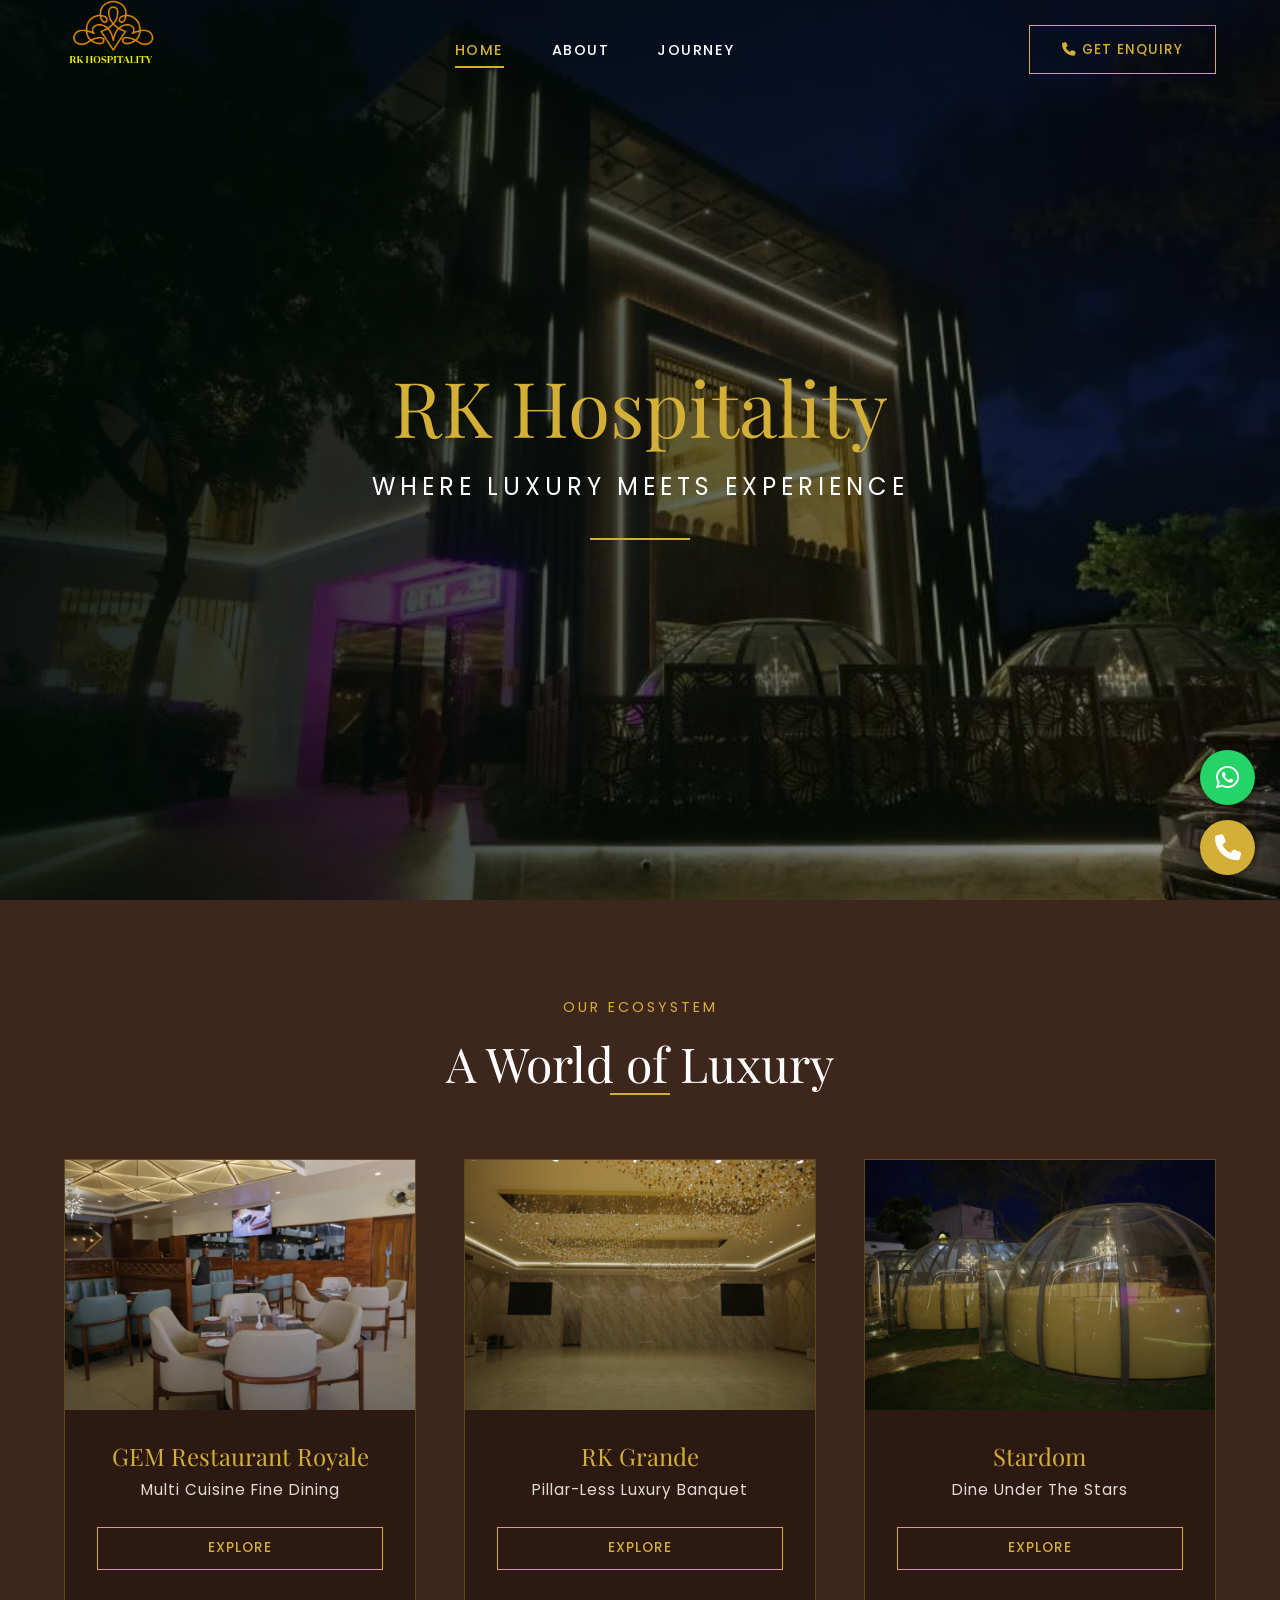
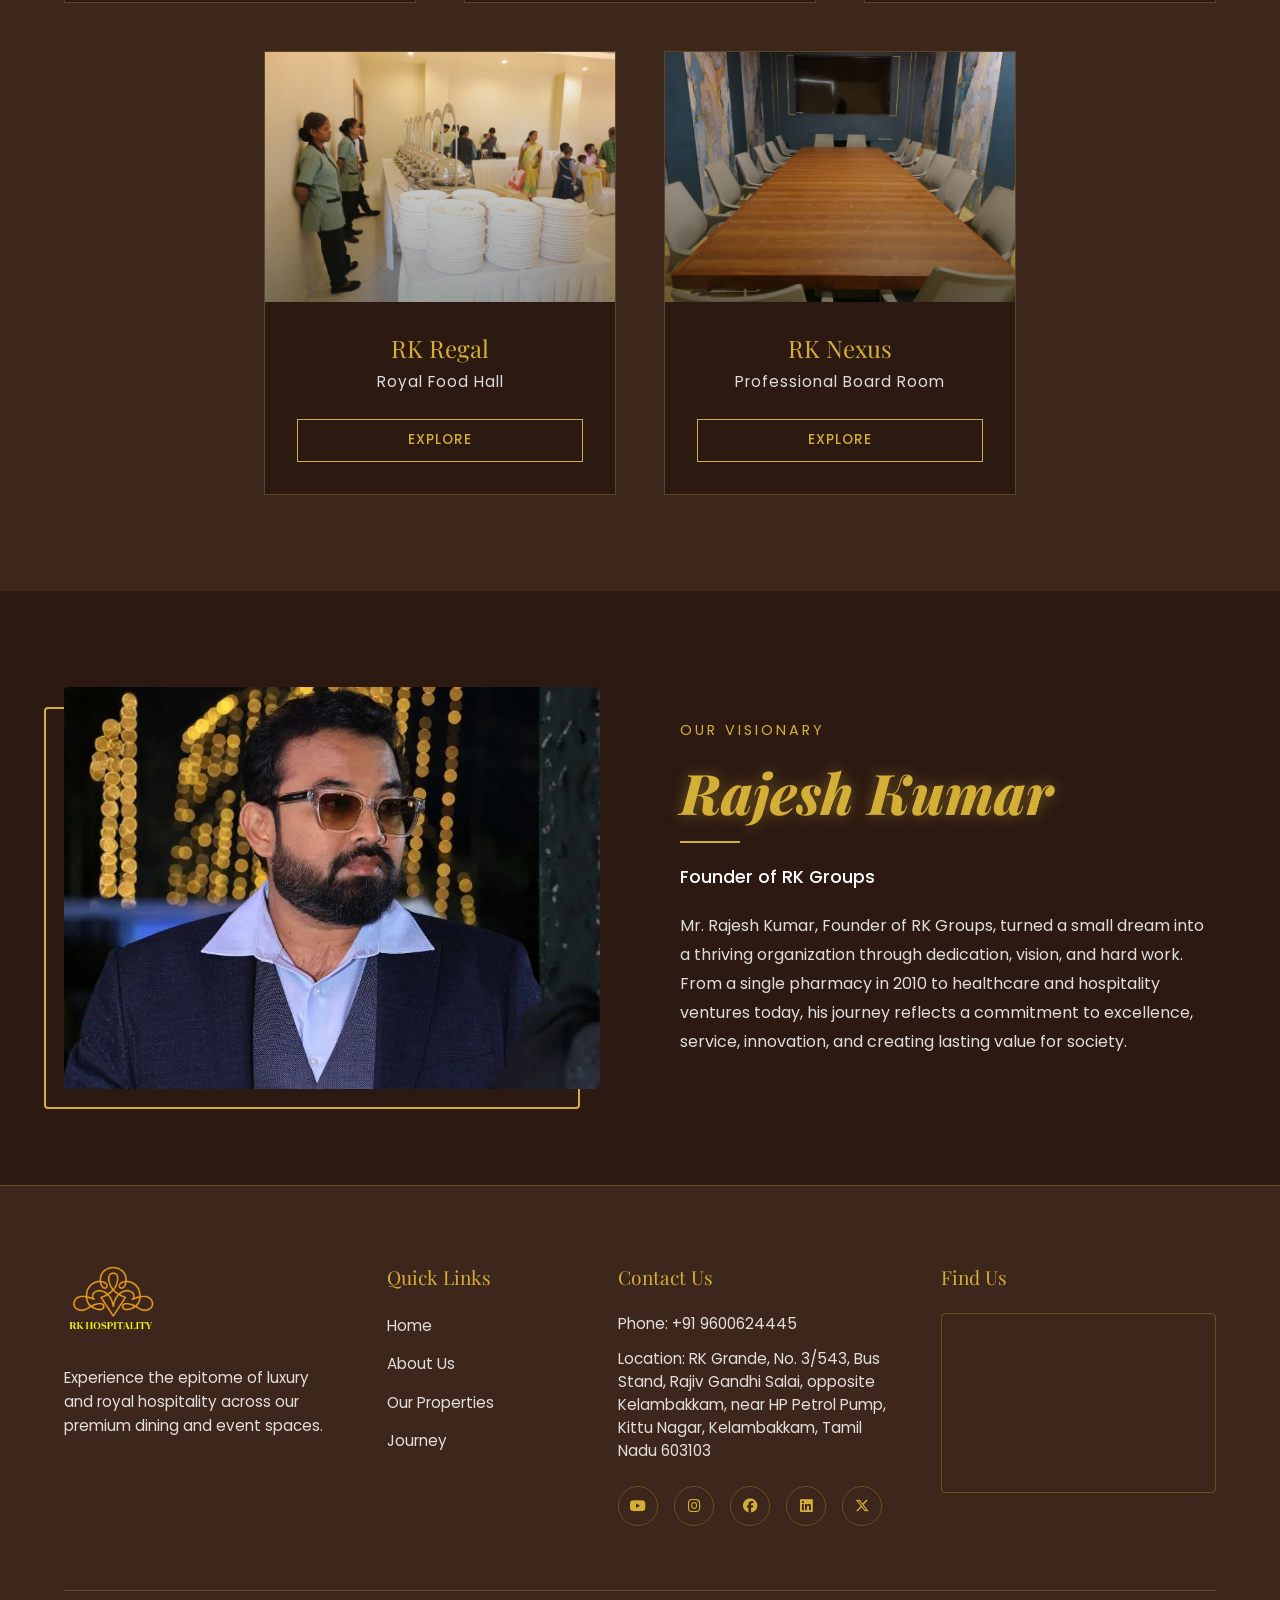
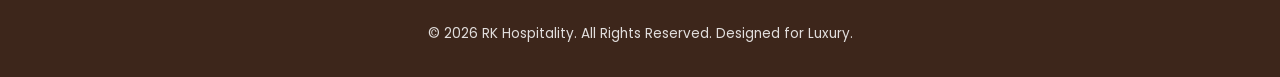
<file: index.html>
<!DOCTYPE html>
<html lang="en">
<head>
  <meta charset="UTF-8">
  <meta name="viewport" content="width=device-width, initial-scale=1.0">
  <title>RK Hospitality | Premium Luxury Experience</title>
  
  <link href="https://unpkg.com/aos@2.3.1/dist/aos.css" rel="stylesheet">
  <link rel="stylesheet" href="css/global.css">
  <link rel="stylesheet" href="css/index.css">
</head>
<body data-page="index">

  <!-- Welcome Splash Animation -->
  <div class="welcome-splash">
    <div class="splash-curtain"></div>
    <h2 class="splash-text">Welcome to <span class="splash-dynamic-text">RK Hospitality</span></h2>
  </div>


  <!-- Premium Sticky Header -->
  <header class="global-header">
    <div class="header-logo">
      <a href="index.html" style="display: flex; align-items: center; justify-content: center; background: transparent !important; box-shadow: none !important; padding: 0 !important;">
        <img src="assets/images/rk hospitality logo/rk hospitality.webp" alt="RK Hospitality Logo" style="height: 120px !important; width: auto !important; object-fit: contain !important; filter: invert(1) sepia(1) saturate(5) brightness(1.6) !important; mix-blend-mode: screen !important; margin: -10px 0 !important; max-width: none !important;">
      </a>
    </div>
    <ul class="nav-links">
      <li><a href="index.html" class="active">Home</a></li>
      <li><a href="#about">About</a></li>
      <li><a href="#gallery">Journey</a></li>
    </ul>
    <a href="tel:+919600624445" class="header-cta"><i class="fa-solid fa-phone"></i> Get Enquiry</a>
  </header>

  <main>
    <!-- Elegant Hero Section -->
    <section class="hospitality-hero">
      <div class="hero-background">
        <img src="assets/images/rk hospitality images/rk hospitality hero section_13_11zon.webp" alt="RK Hospitality Hero">
        <div class="hero-overlay"></div>
      </div>
      
      <div class="hero-content" data-aos="fade-up" data-aos-duration="800">
        <h1 class="hero-title">RK Hospitality</h1>
        <p class="hero-subtitle">Where Luxury Meets Experience</p>
        <div class="gold-divider-line"></div>
      </div>
    </section>

    <!-- Professional Property Showcase (Flex Grid Centered) -->
    <section id="properties" class="property-showcase section-padding">
      <div class="section-title-wrapper" data-aos="fade-up">
        <span class="section-subtitle">Our Ecosystem</span>
        <h2 class="section-title">A World of Luxury</h2>
        <div class="gold-divider-line small-divider"></div>
      </div>
      
      <div class="property-grid">
        <!-- GEM -->
        <div class="property-card" data-aos="fade-up" data-aos-delay="100">
          <div class="property-img">
            <img src="assets/images/rk hospitality images/gem home page image.webp" alt="GEM Restaurant Royale">
            <div class="property-overlay"></div>
          </div>
          <div class="property-info">
            <h3>GEM Restaurant Royale</h3>
            <p>Multi Cuisine Fine Dining</p>
            <a href="gem.html" class="explore-btn">Explore</a>
          </div>
        </div>

        <!-- RK Grande -->
        <div class="property-card" data-aos="fade-up" data-aos-delay="200">
          <div class="property-img">
            <img src="assets/images/rk hospitality images/rk grande home page image.webp" alt="RK Grande Banquet">
            <div class="property-overlay"></div>
          </div>
          <div class="property-info">
            <h3>RK Grande</h3>
            <p>Pillar-Less Luxury Banquet</p>
            <a href="banquet.html" class="explore-btn">Explore</a>
          </div>
        </div>

        <!-- Stardom -->
        <div class="property-card" data-aos="fade-up" data-aos-delay="300">
          <div class="property-img">
            <img src="assets/images/rk hospitality images/stardome home page image.webp" alt="Stardom">
            <div class="property-overlay"></div>
          </div>
          <div class="property-info">
            <h3>Stardom</h3>
            <p>Dine Under The Stars</p>
            <a href="stardom.html" class="explore-btn">Explore</a>
          </div>
        </div>

        <!-- Regal -->
        <div class="property-card" data-aos="fade-up" data-aos-delay="400">
          <div class="property-img">
            <img src="assets/images/rk hospitality images/rk regal home page image.webp" alt="RK Regal">
            <div class="property-overlay"></div>
          </div>
          <div class="property-info">
            <h3>RK Regal</h3>
            <p>Royal Food Hall</p>
            <a href="regal.html" class="explore-btn">Explore</a>
          </div>
        </div>
        
        <!-- Nexus -->
        <div class="property-card" data-aos="fade-up" data-aos-delay="500">
          <div class="property-img">
            <img src="assets/images/rk hospitality images/rk nexus home page image.webp" alt="RK Nexus">
            <div class="property-overlay"></div>
          </div>
          <div class="property-info">
            <h3>RK Nexus</h3>
            <p>Professional Board Room</p>
            <a href="nexus.html" class="explore-btn">Explore</a>
          </div>
        </div>
      </div>
    </section>

    <!-- Founder Section -->
    <section id="about" class="founder-section section-padding">
      <div class="founder-container">
        <div class="founder-image" data-aos="fade-right">
          <img src="assets/images/rk hospitality images/founder_10_11zon.webp" alt="Rajesh Kumar, Founder">
          <div class="founder-gold-border"></div>
        </div>
        <div class="founder-content" data-aos="fade-left">
          <span class="section-subtitle">Our Visionary</span>
          <h2 class="stylish-font" style="font-weight: 800; color: var(--gold-primary); text-shadow: 0 0 15px rgba(212, 175, 55, 0.4);">Rajesh Kumar</h2>
          <div class="gold-divider-line small-divider left-align-div"></div>
          <h4>Founder of RK Groups</h4>
          <p>Mr. Rajesh Kumar, Founder of RK Groups, turned a small dream into a thriving organization through dedication, vision, and hard work. From a single pharmacy in 2010 to healthcare and hospitality ventures today, his journey reflects a commitment to excellence, service, innovation, and creating lasting value for society.</p>
        </div>
      </div>
    </section>

  </main>

  <!-- Professional Footer -->
  <footer class="global-footer">
    <div class="footer-top">
      <div class="footer-brand" style="display: flex; flex-direction: column; align-items: flex-start;">
        <img src="assets/images/rk hospitality logo/rk hospitality.webp" alt="RK Hospitality Logo" style="height: 120px !important; width: auto !important; object-fit: contain !important; filter: invert(1) sepia(1) saturate(5) brightness(1.6) !important; mix-blend-mode: screen !important; margin: -10px 0 !important; max-width: none !important;">
        <p style="position: relative; z-index: 2; margin-top: 0;">Experience the epitome of luxury and royal hospitality across our premium dining and event spaces.</p>
      </div>
      
      <div class="footer-col">
        <h4>Quick Links</h4>
        <ul class="footer-links">
          <li><a href="index.html">Home</a></li>
          <li><a href="#about">About Us</a></li>
          <li><a href="#properties">Our Properties</a></li>
          <li><a href="#gallery">Journey</a></li>
        </ul>
      </div>
      
      <div class="footer-col footer-contact">
        <h4>Contact Us</h4>
        <p>Phone: <a href="tel:+919600624445" style="color:var(--text-muted);">+91 9600624445</a></p>

        <p>Location: RK Grande, No. 3/543, Bus Stand, Rajiv Gandhi Salai, opposite Kelambakkam, near HP Petrol Pump, Kittu Nagar, Kelambakkam, Tamil Nadu 603103</p>
        
        <div class="social-icons"><a href="https://www.youtube.com/@RKHospitalityofficial" target="_blank" aria-label="YouTube"><i class="fa-brands fa-youtube"></i></a>
          <a href="https://www.instagram.com/rkhospitalityofficial/" target="_blank" aria-label="Instagram"><i class="fa-brands fa-instagram"></i></a>
          <a href="https://www.facebook.com/profile.php?id=61587231205655" target="_blank" aria-label="Facebook"><i class="fa-brands fa-facebook"></i></a>
          <a href="https://www.linkedin.com/company/rk-hospitality_official/" target="_blank" aria-label="LinkedIn"><i class="fa-brands fa-linkedin"></i></a>
          <a href="https://x.com/rkhospitality_" target="_blank" aria-label="X (Twitter)"><i class="fa-brands fa-x-twitter"></i></a>
        </div>
      </div>
      
      <div class="footer-col footer-map">
        <h4>Find Us</h4>
        <div class="map-container">
          <a href="https://maps.google.com/?q=RK+Grande,+No.+3/543,+Bus+Stand,+Rajiv+Gandhi+Salai,+opposite+Kelambakkam,+near+HP+Petrol+Pump,+Kittu+Nagar,+Kelambakkam,+Tamil+Nadu+603103" target="_blank" class="map-overlay"></a>
          <iframe src="https://maps.google.com/maps?q=RK%20Grande,%20Kelambakkam,%20Tamil%20Nadu&t=&z=13&ie=UTF8&iwloc=&output=embed" width="100%" height="100%" style="border:0;" allowfullscreen="" loading="lazy"></iframe>
        </div>
      </div>
    </div>
    
    <div class="footer-bottom">
      <p>&copy; 2026 RK Hospitality. All Rights Reserved. Designed for Luxury.</p>
    </div>
  </footer>

  <script src="https://unpkg.com/aos@2.3.1/dist/aos.js"></script>
  <script src="js/global.js"></script>

  <!-- Floating Contact Buttons -->
  <div class="floating-contact">
    <a href="https://wa.me/919600624445" class="float-btn whatsapp" target="_blank" aria-label="WhatsApp">
      <i class="fa-brands fa-whatsapp"></i>
    </a>
    <a href="tel:+919600624445" class="float-btn phone" aria-label="Call">
      <i class="fa-solid fa-phone"></i>
    </a>
  </div>
</body>

</html>
</file>
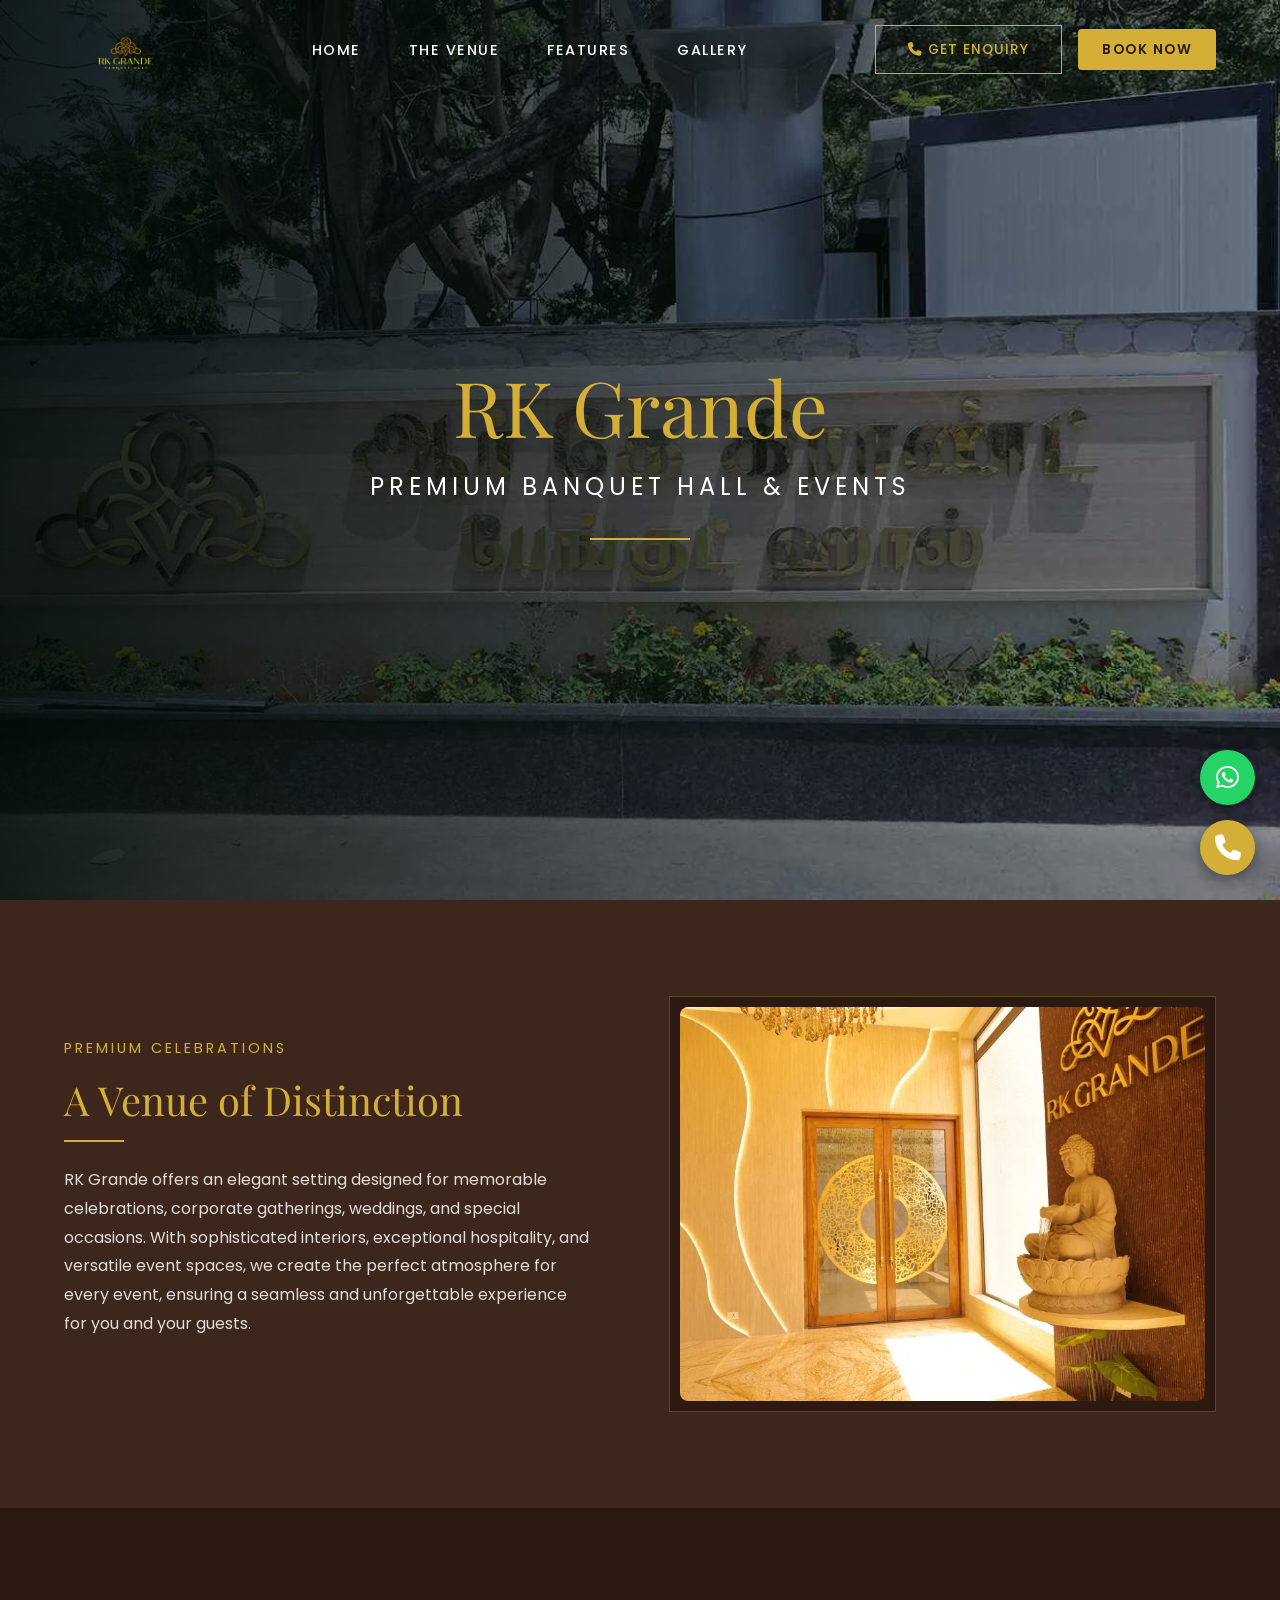
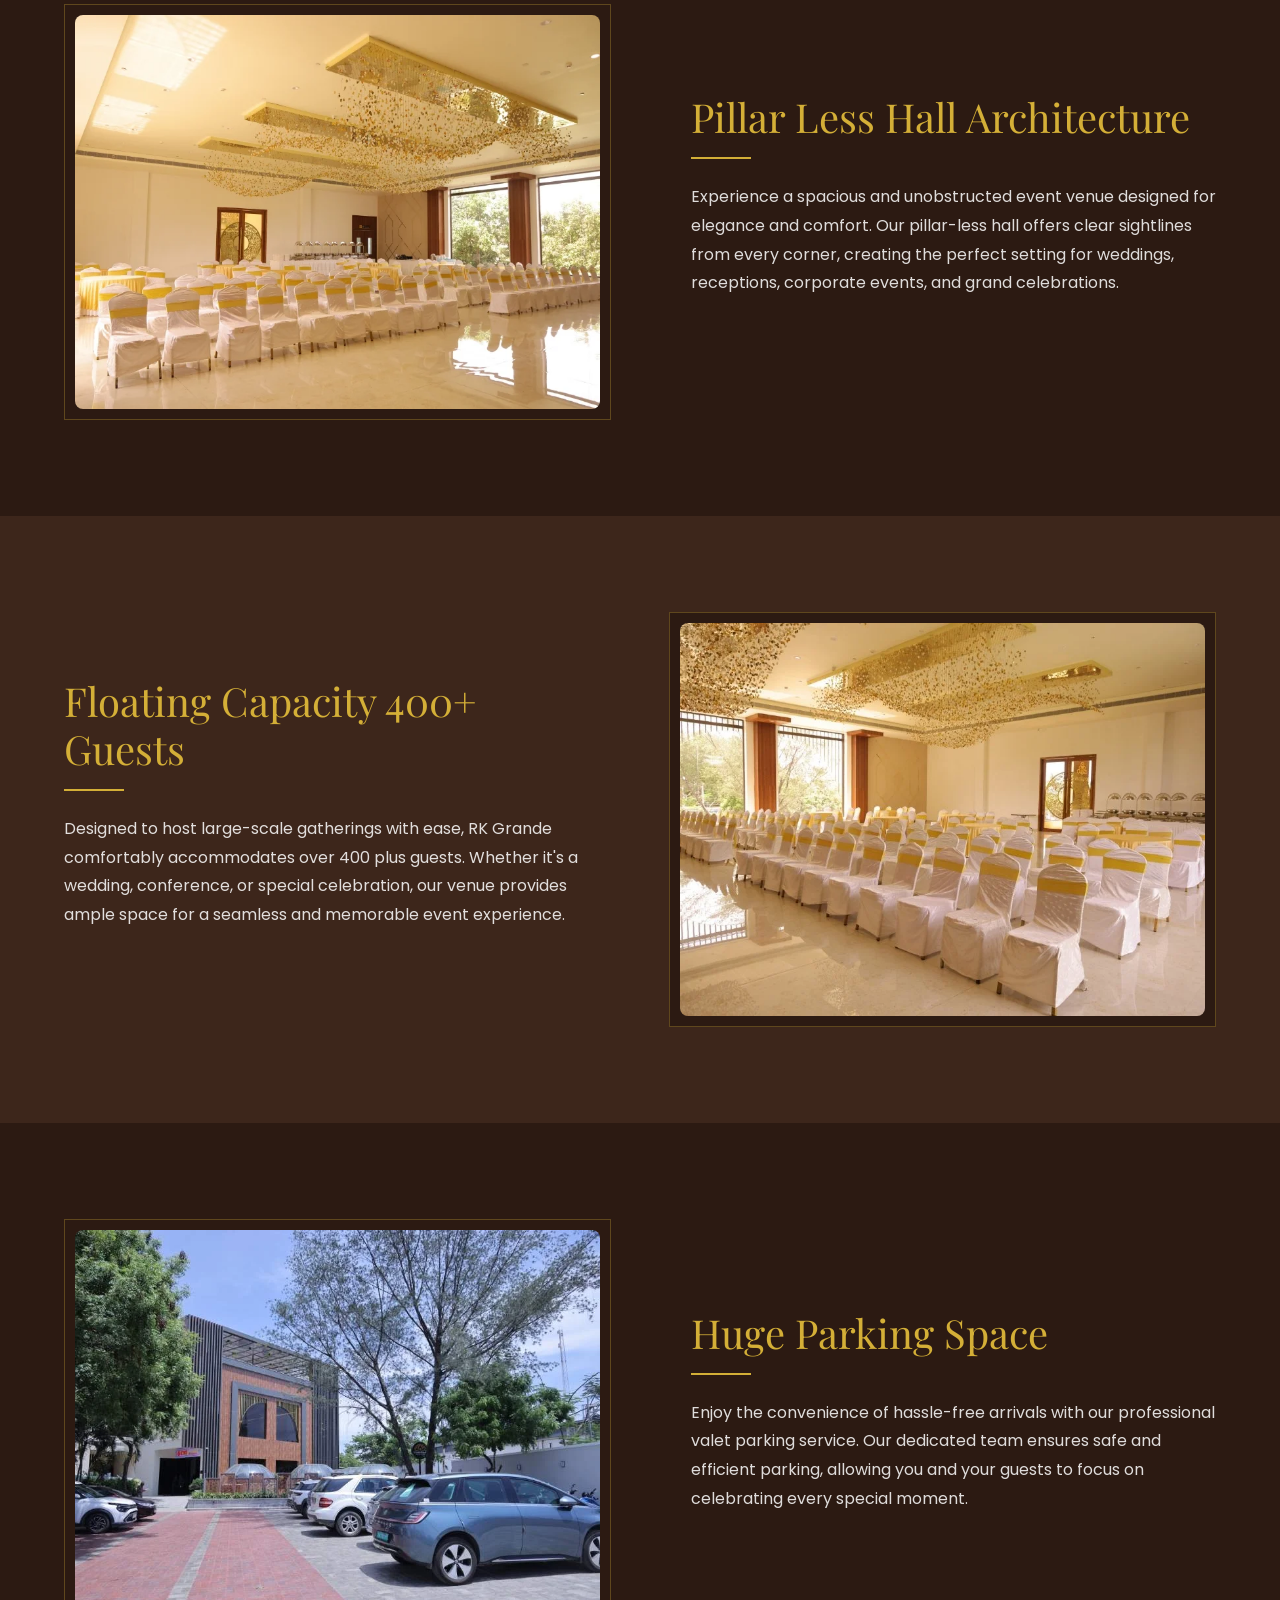
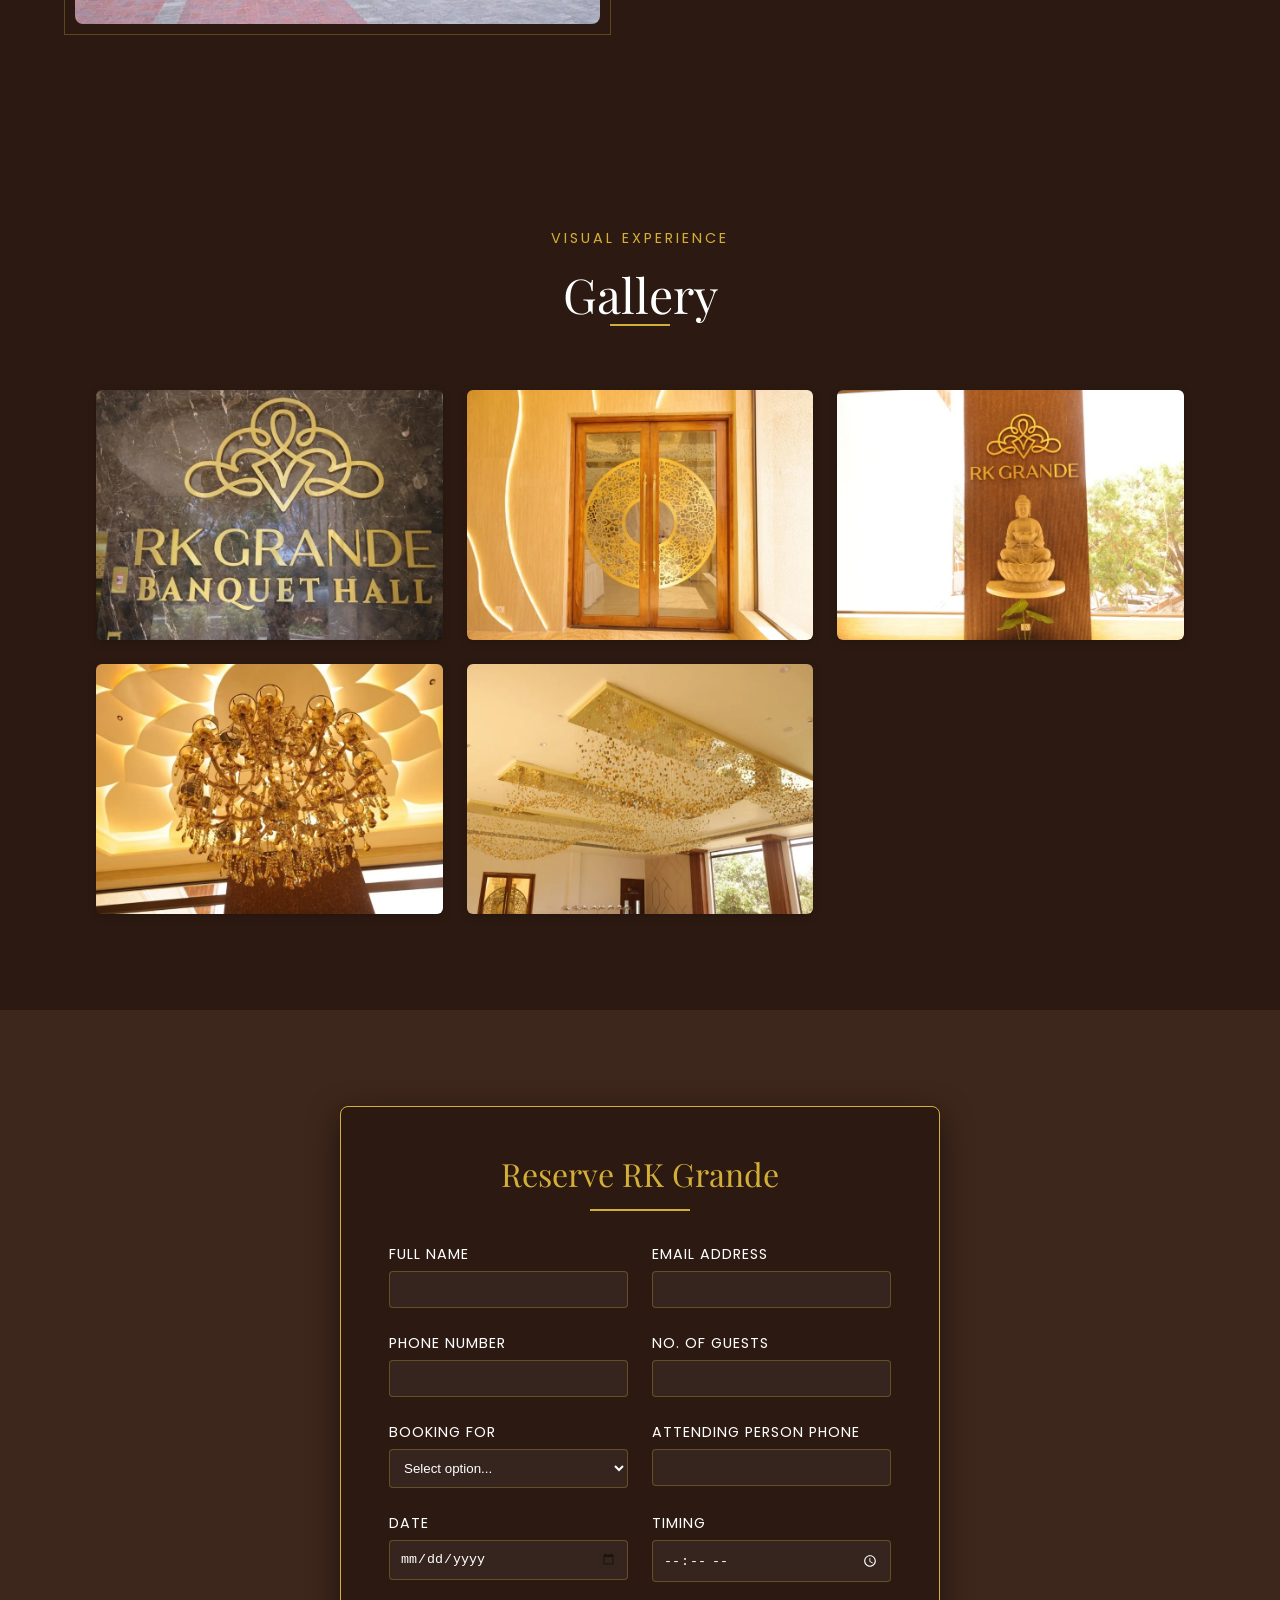
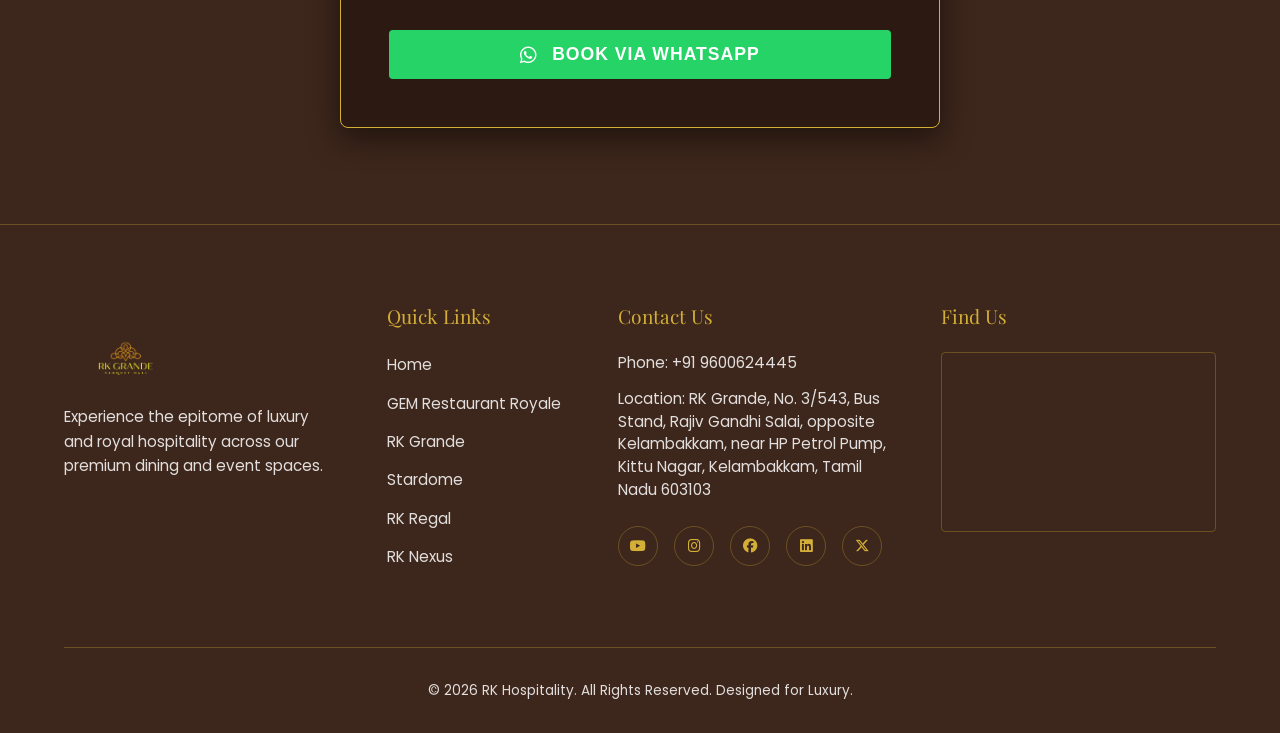
<file: banquet.html>
<!DOCTYPE html>
<html lang="en">
<head>
  <meta charset="UTF-8">
  <meta name="viewport" content="width=device-width, initial-scale=1.0">
  <title>RK Grande | Premium Banquet Hall</title>
  
  <link href="https://unpkg.com/aos@2.3.1/dist/aos.css" rel="stylesheet">
  <link rel="stylesheet" href="https://cdnjs.cloudflare.com/ajax/libs/font-awesome/6.6.0/css/all.min.css">
  <link rel="stylesheet" href="css/global.css">
  <link rel="stylesheet" href="css/banquet.css">
</head>
<body data-page="banquet">

  <!-- Welcome Splash Animation -->
  <div class="welcome-splash">
    <div class="splash-curtain"></div>
    <h2 class="splash-text">Welcome to <span class="splash-dynamic-text">RK Grande</span></h2>
  </div>

  <!-- Premium Sticky Header -->
  <header class="global-header">
    <div class="header-logo">
      <a href="index.html" style="display: flex; align-items: center; justify-content: center; background: transparent !important; box-shadow: none !important; padding: 0 !important;">
        <img src="assets/images/rk grande logo/RK Grande Banquet Hall final files_1_11zon.webp" alt="RK Grande Logo" style="height: 120px !important; width: auto !important; object-fit: contain !important; filter: invert(1) sepia(1) saturate(5) brightness(1.6) !important; mix-blend-mode: screen !important; margin: -10px 0 !important; max-width: none !important;">
      </a>
    </div>
    <ul class="nav-links">
      <li><a href="index.html">Home</a></li>
      <li><a href="#about">The Venue</a></li>
      <li><a href="#features">Features</a></li>
      <li><a href="#gallery">Gallery</a></li>
    </ul>
    <a href="tel:+919600624445" class="header-cta"><i class="fa-solid fa-phone"></i> Get Enquiry</a>
    <a href="#reservations" class="header-cta btn-book-now" style="margin-left: 1rem; background: var(--gold-primary); color: var(--bg-dark); border: none; cursor: pointer; padding: 0.6rem 1.5rem; font-family: var(--font-body); font-weight: 600; text-transform: uppercase; letter-spacing: 1.5px; border-radius: 4px; text-decoration: none; transition: background 0.3s ease;">Book Now</a>
  </header>

  <main>
    <!-- Elegant Hero Section -->
    <section class="hospitality-hero">
      <div class="hero-background">
        <img src="assets/images/hero section images/rk grande hero section.webp" alt="RK Grande Hero Section">
        <div class="hero-overlay"></div>
      </div>
      
      <div class="hero-content" data-aos="fade-up" data-aos-duration="800">
        <h1 class="hero-title">RK Grande</h1>
        <p class="hero-subtitle">Premium Banquet Hall & Events</p>
        <div class="gold-divider-line"></div>
      </div>
    </section>

    <!-- A Venue of Distinction -->
    <section id="about" class="gem-about section-padding">
      <div class="about-container">
        <div class="about-text" data-aos="fade-right">
          <span class="section-subtitle">Premium Celebrations</span>
          <h2>A Venue of Distinction</h2>
          <div class="gold-divider-line small-divider left-align-div"></div>
          <p>RK Grande offers an elegant setting designed for memorable celebrations, corporate gatherings, weddings, and special occasions. With sophisticated interiors, exceptional hospitality, and versatile event spaces, we create the perfect atmosphere for every event, ensuring a seamless and unforgettable experience for you and your guests.</p>
        </div>
        
        <div class="about-media" data-aos="fade-left">
          <img src="assets/images/rk grande images/A Venue of Distinction_1_11zon.webp" alt="A Venue of Distinction" style="width: 100%; border-radius: 8px;">
        </div>
      </div>
    </section>

    <!-- Pillar Less Hall Architecture -->
    <section id="features" class="gem-about section-padding" style="background-color: var(--bg-card);">
      <div class="about-container">
        <div class="about-media" data-aos="fade-right">
          <img src="assets/images/rk grande images/Piller less_9_11zon.webp" alt="Pillar Less Architecture" style="width: 100%; border-radius: 8px;">
        </div>
        
        <div class="about-text" data-aos="fade-left">
          <h2>Pillar Less Hall Architecture</h2>
          <div class="gold-divider-line small-divider left-align-div"></div>
          <p>Experience a spacious and unobstructed event venue designed for elegance and comfort. Our pillar-less hall offers clear sightlines from every corner, creating the perfect setting for weddings, receptions, corporate events, and grand celebrations.</p>
        </div>
      </div>
    </section>

    <!-- Floating Capacity 400+ Guests -->
    <section class="gem-about section-padding">
      <div class="about-container">
        <div class="about-text" data-aos="fade-right">
          <h2>Floating Capacity 400+ Guests</h2>
          <div class="gold-divider-line small-divider left-align-div"></div>
          <p>Designed to host large-scale gatherings with ease, RK Grande comfortably accommodates over 400 plus guests. Whether it's a wedding, conference, or special celebration, our venue provides ample space for a seamless and memorable event experience.</p>
        </div>
        
        <div class="about-media" data-aos="fade-left">
          <img src="assets/images/rk grande images/floating capacity_2_11zon.webp" alt="Floating Capacity" style="width: 100%; border-radius: 8px;">
        </div>
      </div>
    </section>

    <!-- Huge Parking Space -->
    <section class="gem-about section-padding" style="background-color: var(--bg-card);">
      <div class="about-container">
        <div class="about-media" data-aos="fade-right">
          <img src="assets/images/rk grande images/parking 2_8_11zon.webp" alt="Huge Parking Space" style="width: 100%; border-radius: 8px;">
        </div>
        
        <div class="about-text" data-aos="fade-left">
          <h2>Huge Parking Space</h2>
          <div class="gold-divider-line small-divider left-align-div"></div>
          <p>Enjoy the convenience of hassle-free arrivals with our professional valet parking service. Our dedicated team ensures safe and efficient parking, allowing you and your guests to focus on celebrating every special moment.</p>
        </div>
      </div>
    </section>

    <!-- Gallery Section -->
    <section id="gallery" class="gem-gallery section-padding">
      <div class="section-title-wrapper" data-aos="fade-up">
        <span class="section-subtitle">Visual Experience</span>
        <h2 class="section-title">Gallery</h2>
        <div class="gold-divider-line small-divider"></div>
      </div>

      <div style="max-width: 1200px; margin: 0 auto; padding: 0 2rem; display: grid; grid-template-columns: repeat(auto-fit, minmax(300px, 1fr)); gap: 1.5rem;" data-aos="fade-up">
        <img src="assets/images/rk grande images/gallery 1_3_11zon.webp" alt="Gallery 1" style="width: 100%; height: 250px; object-fit: cover; border-radius: 6px; box-shadow: 0 2px 10px rgba(0,0,0,0.2); transition: transform 0.3s ease;" onmouseover="this.style.transform='scale(1.05)'" onmouseout="this.style.transform='scale(1)'">
        <img src="assets/images/rk grande images/gallery 2_4_11zon.webp" alt="Gallery 2" style="width: 100%; height: 250px; object-fit: cover; border-radius: 6px; box-shadow: 0 2px 10px rgba(0,0,0,0.2); transition: transform 0.3s ease;" onmouseover="this.style.transform='scale(1.05)'" onmouseout="this.style.transform='scale(1)'">
        <img src="assets/images/rk grande images/gallery 3_5_11zon.webp" alt="Gallery 3" style="width: 100%; height: 250px; object-fit: cover; border-radius: 6px; box-shadow: 0 2px 10px rgba(0,0,0,0.2); transition: transform 0.3s ease;" onmouseover="this.style.transform='scale(1.05)'" onmouseout="this.style.transform='scale(1)'">
        <img src="assets/images/rk grande images/gallery 4_6_11zon.webp" alt="Gallery 4" style="width: 100%; height: 250px; object-fit: cover; border-radius: 6px; box-shadow: 0 2px 10px rgba(0,0,0,0.2); transition: transform 0.3s ease;" onmouseover="this.style.transform='scale(1.05)'" onmouseout="this.style.transform='scale(1)'">
        <img src="assets/images/rk grande images/gallery 5_7_11zon.webp" alt="Gallery 5" style="width: 100%; height: 250px; object-fit: cover; border-radius: 6px; box-shadow: 0 2px 10px rgba(0,0,0,0.2); transition: transform 0.3s ease;" onmouseover="this.style.transform='scale(1.05)'" onmouseout="this.style.transform='scale(1)'">
      </div>
    </section>

    <!-- Booking Form Section -->
    <section id="reservations" class="gem-about section-padding">
      <div class="about-container" style="justify-content: center;">
        <div class="booking-container" style="background: var(--bg-dark); border: 1px solid var(--gold-primary); padding: 3rem; border-radius: 8px; max-width: 600px; width: 100%; box-shadow: 0 10px 30px rgba(0,0,0,0.5);">
          <div class="booking-header" style="text-align: center; margin-bottom: 2rem;">
            <h2 style="color: var(--gold-primary); font-family: var(--font-heading); font-size: 2rem;">Reserve RK Grande</h2>
            <div class="gold-divider-line" style="margin: 10px auto 0 auto;"></div>
          </div>
          
          <form style="display: flex; flex-direction: column; gap: 1.5rem;">
            <div style="display: grid; grid-template-columns: 1fr 1fr; gap: 1.5rem;">
              <div>
                <label style="display: block; margin-bottom: 5px; color: var(--text-light); font-size: 0.9rem; text-transform: uppercase; letter-spacing: 1px;">Full Name</label>
                <input type="text" required style="width: 100%; padding: 10px; background: rgba(255,255,255,0.05); border: 1px solid var(--border-gold); color: white; border-radius: 4px;">
              </div>
              <div>
                <label style="display: block; margin-bottom: 5px; color: var(--text-light); font-size: 0.9rem; text-transform: uppercase; letter-spacing: 1px;">Email Address</label>
                <input type="email" required style="width: 100%; padding: 10px; background: rgba(255,255,255,0.05); border: 1px solid var(--border-gold); color: white; border-radius: 4px;">
              </div>
            </div>
            <div style="display: grid; grid-template-columns: 1fr 1fr; gap: 1.5rem;">
              <div>
                <label style="display: block; margin-bottom: 5px; color: var(--text-light); font-size: 0.9rem; text-transform: uppercase; letter-spacing: 1px;">Phone Number</label>
                <input type="tel" required style="width: 100%; padding: 10px; background: rgba(255,255,255,0.05); border: 1px solid var(--border-gold); color: white; border-radius: 4px;">
              </div>
              <div>
                <label style="display: block; margin-bottom: 5px; color: var(--text-light); font-size: 0.9rem; text-transform: uppercase; letter-spacing: 1px;">No. of Guests</label>
                <input type="number" min="0" required style="width: 100%; padding: 10px; background: rgba(255,255,255,0.05); border: 1px solid var(--border-gold); color: white; border-radius: 4px;">
              </div>
            </div>
            <div style="display: grid; grid-template-columns: 1fr 1fr; gap: 1.5rem;">
              <div>
                <label style="display: block; margin-bottom: 5px; color: var(--text-light); font-size: 0.9rem; text-transform: uppercase; letter-spacing: 1px;">Booking For</label>
                <select required style="width: 100%; padding: 10px; background: rgba(255,255,255,0.05); border: 1px solid var(--border-gold); color: white; border-radius: 4px;">
                  <option value="" disabled selected style="color: black;">Select option...</option>
                  <option value="myself" style="color: black;">Myself</option>
                  <option value="someone_else" style="color: black;">Someone Else</option>
                </select>
              </div>
              <div>
                <label style="display: block; margin-bottom: 5px; color: var(--text-light); font-size: 0.9rem; text-transform: uppercase; letter-spacing: 1px;">Attending Person Phone</label>
                <input type="tel" style="width: 100%; padding: 10px; background: rgba(255,255,255,0.05); border: 1px solid var(--border-gold); color: white; border-radius: 4px;">
              </div>
            </div>
            <div style="display: grid; grid-template-columns: 1fr 1fr; gap: 1.5rem;">
              <div>
                <label style="display: block; margin-bottom: 5px; color: var(--text-light); font-size: 0.9rem; text-transform: uppercase; letter-spacing: 1px;">Date</label>
                <input type="date" required style="width: 100%; padding: 10px; background: rgba(255,255,255,0.05); border: 1px solid var(--border-gold); color: white; border-radius: 4px; color-scheme: dark;">
              </div>
              <div>
                <label style="display: block; margin-bottom: 5px; color: var(--text-light); font-size: 0.9rem; text-transform: uppercase; letter-spacing: 1px;">Timing</label>
                <input type="time" required style="width: 100%; padding: 10px; background: rgba(255,255,255,0.05); border: 1px solid var(--border-gold); color: white; border-radius: 4px; color-scheme: dark;">
              </div>
            </div>
            <button type="submit" style="margin-top: 1.5rem; width: 100%; padding: 14px; background: #25D366; color: white; font-weight: 600; text-transform: uppercase; border: none; border-radius: 4px; cursor: pointer; font-size: 1.1rem; letter-spacing: 1px; transition: background 0.3s ease;"><i class="fa-brands fa-whatsapp" style="font-size: 1.2rem; margin-right: 8px; vertical-align: middle;"></i> Book Via WhatsApp</button>
          </form>
        </div>
      </div>
    </section>

    <!-- Booking Modal -->
    <div id="bookingModal" class="booking-modal-overlay">
      <div class="booking-modal-content" style="background: var(--bg-dark); border: 1px solid var(--gold-primary); padding: 3rem; border-radius: 8px; max-width: 600px; width: 90%; position: relative;">
        <span class="close-modal" style="position: absolute; top: 15px; right: 25px; font-size: 2rem; cursor: pointer; color: var(--text-muted);">&times;</span>
        
        <div class="booking-header" style="text-align: center; margin-bottom: 2rem;">
          <h2 style="color: var(--gold-primary); font-family: var(--font-heading); font-size: 2rem;">Reserve RK Grande</h2>
          <div class="gold-divider-line" style="margin-top: 10px;"></div>
        </div>
        
        <form style="display: flex; flex-direction: column; gap: 1.5rem;">
          <div style="display: grid; grid-template-columns: 1fr 1fr; gap: 1.5rem;">
            <div>
              <label style="display: block; margin-bottom: 5px; color: var(--text-light);">Full Name</label>
              <input type="text" required style="width: 100%; padding: 10px; background: rgba(255,255,255,0.05); border: 1px solid var(--border-gold); color: white; border-radius: 4px;">
            </div>
            <div>
              <label style="display: block; margin-bottom: 5px; color: var(--text-light);">Email Address</label>
              <input type="email" required style="width: 100%; padding: 10px; background: rgba(255,255,255,0.05); border: 1px solid var(--border-gold); color: white; border-radius: 4px;">
            </div>
          </div>
          <div style="display: grid; grid-template-columns: 1fr 1fr; gap: 1.5rem;">
            <div>
              <label style="display: block; margin-bottom: 5px; color: var(--text-light);">Phone Number</label>
              <input type="tel" required style="width: 100%; padding: 10px; background: rgba(255,255,255,0.05); border: 1px solid var(--border-gold); color: white; border-radius: 4px;">
            </div>
            <div>
              <label style="display: block; margin-bottom: 5px; color: var(--text-light);">No. of Guests</label>
              <input type="number" min="0" required style="width: 100%; padding: 10px; background: rgba(255,255,255,0.05); border: 1px solid var(--border-gold); color: white; border-radius: 4px;">
            </div>
          </div>
          <div style="display: grid; grid-template-columns: 1fr 1fr; gap: 1.5rem;">
            <div>
              <label style="display: block; margin-bottom: 5px; color: var(--text-light);">Booking For</label>
              <select required style="width: 100%; padding: 10px; background: rgba(255,255,255,0.05); border: 1px solid var(--border-gold); color: white; border-radius: 4px;">
                <option value="" disabled selected style="color: black;">Select option...</option>
                <option value="myself" style="color: black;">Myself</option>
                <option value="someone_else" style="color: black;">Someone Else</option>
              </select>
            </div>
            <div>
              <label style="display: block; margin-bottom: 5px; color: var(--text-light);">Attending Person Phone</label>
              <input type="tel" style="width: 100%; padding: 10px; background: rgba(255,255,255,0.05); border: 1px solid var(--border-gold); color: white; border-radius: 4px;">
            </div>
          </div>
          <div style="display: grid; grid-template-columns: 1fr 1fr; gap: 1.5rem;">
            <div>
              <label style="display: block; margin-bottom: 5px; color: var(--text-light);">Date</label>
              <input type="date" required style="width: 100%; padding: 10px; background: rgba(255,255,255,0.05); border: 1px solid var(--border-gold); color: white; border-radius: 4px; color-scheme: dark;">
            </div>
            <div>
              <label style="display: block; margin-bottom: 5px; color: var(--text-light);">Timing</label>
              <input type="time" required style="width: 100%; padding: 10px; background: rgba(255,255,255,0.05); border: 1px solid var(--border-gold); color: white; border-radius: 4px; color-scheme: dark;">
            </div>
          </div>
          <button type="submit" style="margin-top: 1rem; width: 100%; padding: 12px; background: #25D366; color: white; font-weight: 600; text-transform: uppercase; border: none; border-radius: 4px; cursor: pointer; font-size: 1.1rem; transition: background 0.3s ease;"><i class="fa-brands fa-whatsapp" style="font-size: 1.2rem; margin-right: 8px; vertical-align: middle;"></i> Book Via WhatsApp</button>
        </form>
      </div>
    </div>
  </main>

  <!-- Professional Footer -->
  <footer class="global-footer">
    <div class="footer-top">
      <div class="footer-brand" style="display: flex; flex-direction: column; align-items: flex-start;">
        <img src="assets/images/rk grande logo/RK Grande Banquet Hall final files_1_11zon.webp" alt="RK Grande Logo" style="height: 120px !important; width: auto !important; object-fit: contain !important; filter: invert(1) sepia(1) saturate(5) brightness(1.6) !important; mix-blend-mode: screen !important; margin: -10px 0 !important; padding: 0 !important; background: transparent !important; max-width: none !important; border: none !important; transform: none !important;">
        <p style="position: relative; z-index: 2;">Experience the epitome of luxury and royal hospitality across our premium dining and event spaces.</p>
      </div>
      
      <div class="footer-col">
        <h4>Quick Links</h4>
        <ul class="footer-links">
          <li><a href="index.html">Home</a></li>
          <li><a href="gem.html">GEM Restaurant Royale</a></li>
          <li><a href="banquet.html">RK Grande</a></li>
          <li><a href="stardom.html">Stardome</a></li>
          <li><a href="regal.html">RK Regal</a></li>
          <li><a href="nexus.html">RK Nexus</a></li>
        </ul>
      </div>
      
      <div class="footer-col footer-contact">
        <h4>Contact Us</h4>
        <p>Phone: <a href="tel:+919600624445" style="color:var(--text-muted);">+91 9600624445</a></p>

        <p>Location: RK Grande, No. 3/543, Bus Stand, Rajiv Gandhi Salai, opposite Kelambakkam, near HP Petrol Pump, Kittu Nagar, Kelambakkam, Tamil Nadu 603103</p>
        
        <div class="social-icons">
          <a href="https://www.youtube.com/@RKHospitalityofficial" target="_blank" aria-label="YouTube"><i class="fa-brands fa-youtube"></i></a>
          <a href="https://www.instagram.com/rkhospitalityofficial/" target="_blank" aria-label="Instagram"><i class="fa-brands fa-instagram"></i></a>
          <a href="https://www.facebook.com/profile.php?id=61587231205655" target="_blank" aria-label="Facebook"><i class="fa-brands fa-facebook"></i></a>
          <a href="https://www.linkedin.com/company/rk-hospitality_official/" target="_blank" aria-label="LinkedIn"><i class="fa-brands fa-linkedin"></i></a>
          <a href="https://x.com/rkhospitality_" target="_blank" aria-label="X (Twitter)"><i class="fa-brands fa-x-twitter"></i></a>
        </div>
      </div>
      
      <div class="footer-col footer-map">
        <h4>Find Us</h4>
        <div class="map-container">
          <a href="https://maps.google.com/?q=RK+Grande,+No.+3/543,+Bus+Stand,+Rajiv+Gandhi+Salai,+opposite+Kelambakkam,+near+HP+Petrol+Pump,+Kittu+Nagar,+Kelambakkam,+Tamil+Nadu+603103" target="_blank" class="map-overlay"></a>
          <iframe src="https://maps.google.com/maps?q=RK%20Grande,%20Kelambakkam,%20Tamil%20Nadu&t=&z=13&ie=UTF8&iwloc=&output=embed" width="100%" height="100%" style="border:0;" allowfullscreen="" loading="lazy"></iframe>
        </div>
      </div>
    </div>
    
    <div class="footer-bottom">
      <p>&copy; 2026 RK Hospitality. All Rights Reserved. Designed for Luxury.</p>
    </div>
  </footer>

  <script src="https://unpkg.com/aos@2.3.1/dist/aos.js"></script>
  <script src="js/global.js"></script>

  <!-- Floating Contact Buttons -->
  <div class="floating-contact">
    <a href="https://wa.me/919600624445" class="float-btn whatsapp" target="_blank" aria-label="WhatsApp">
      <i class="fa-brands fa-whatsapp"></i>
    </a>
    <a href="tel:+919600624445" class="float-btn phone" aria-label="Call">
      <i class="fa-solid fa-phone"></i>
    </a>
  </div>

</body>
</html>
</file>
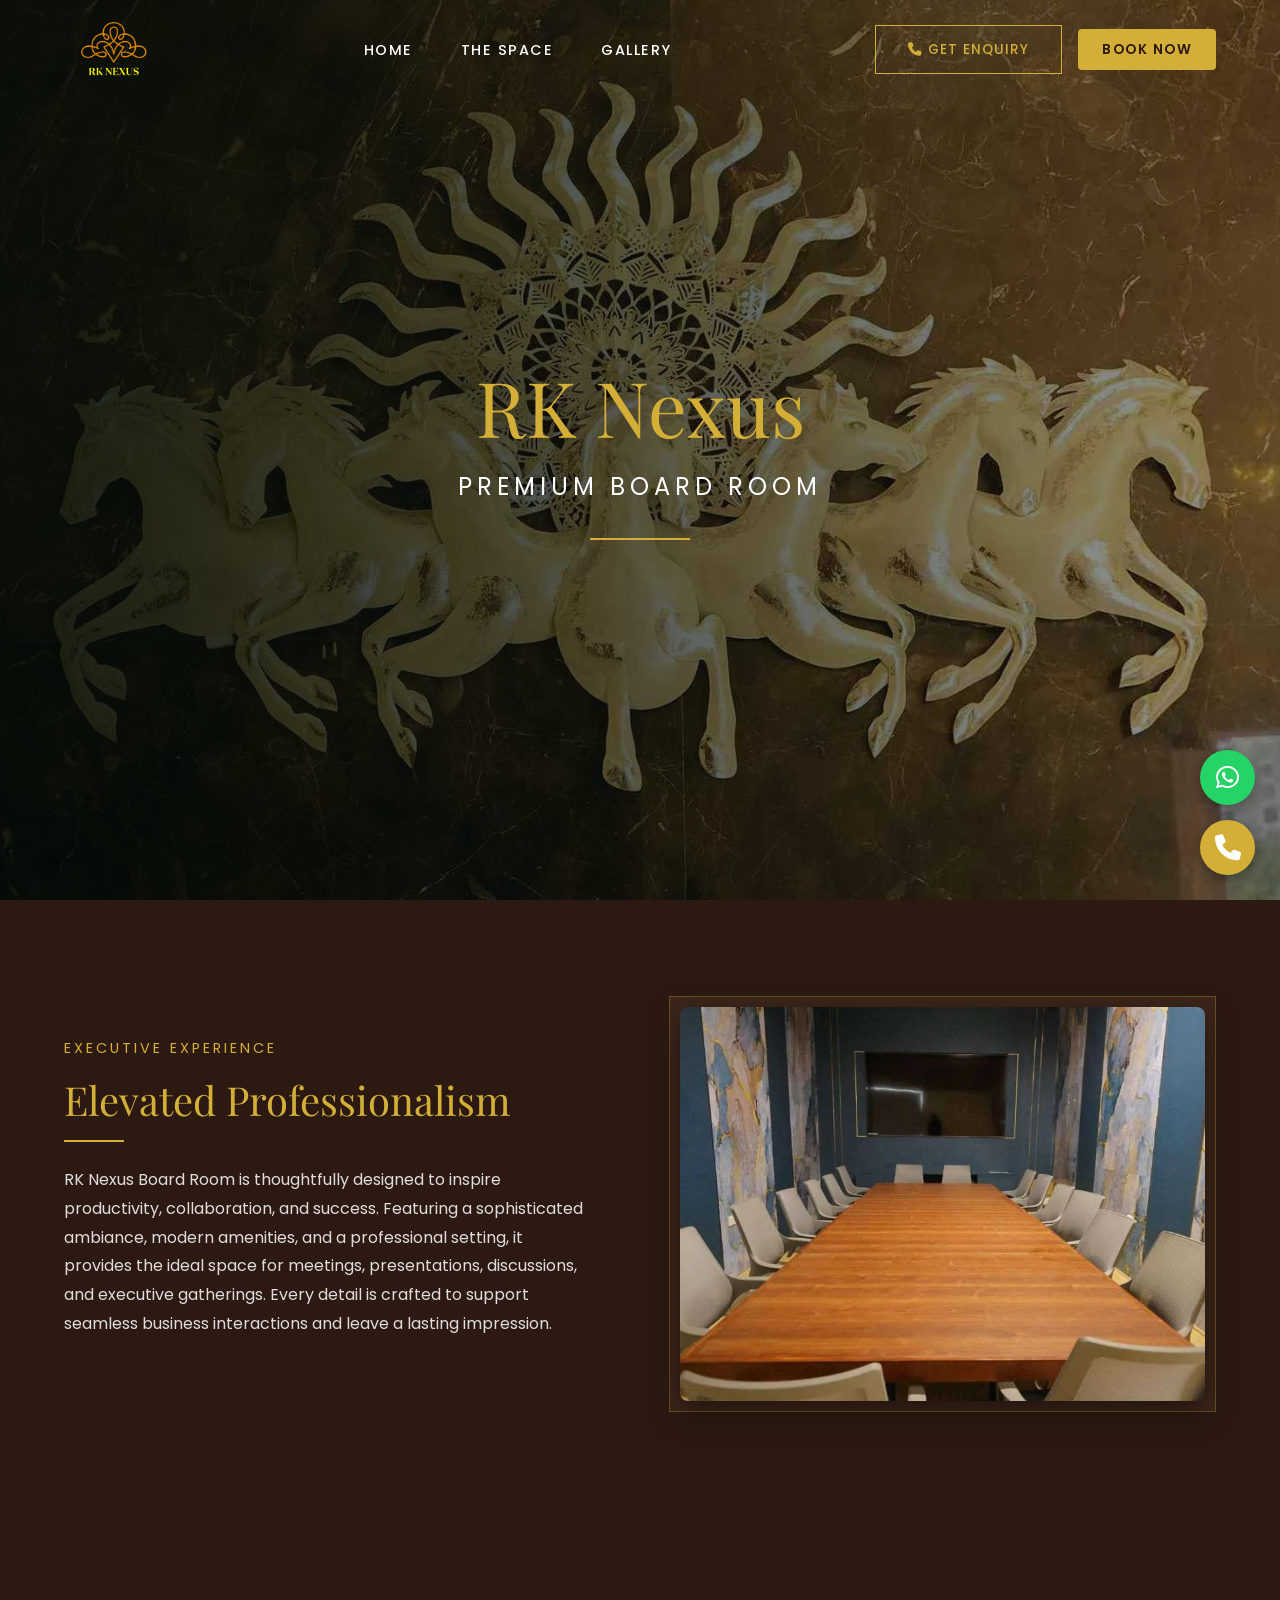
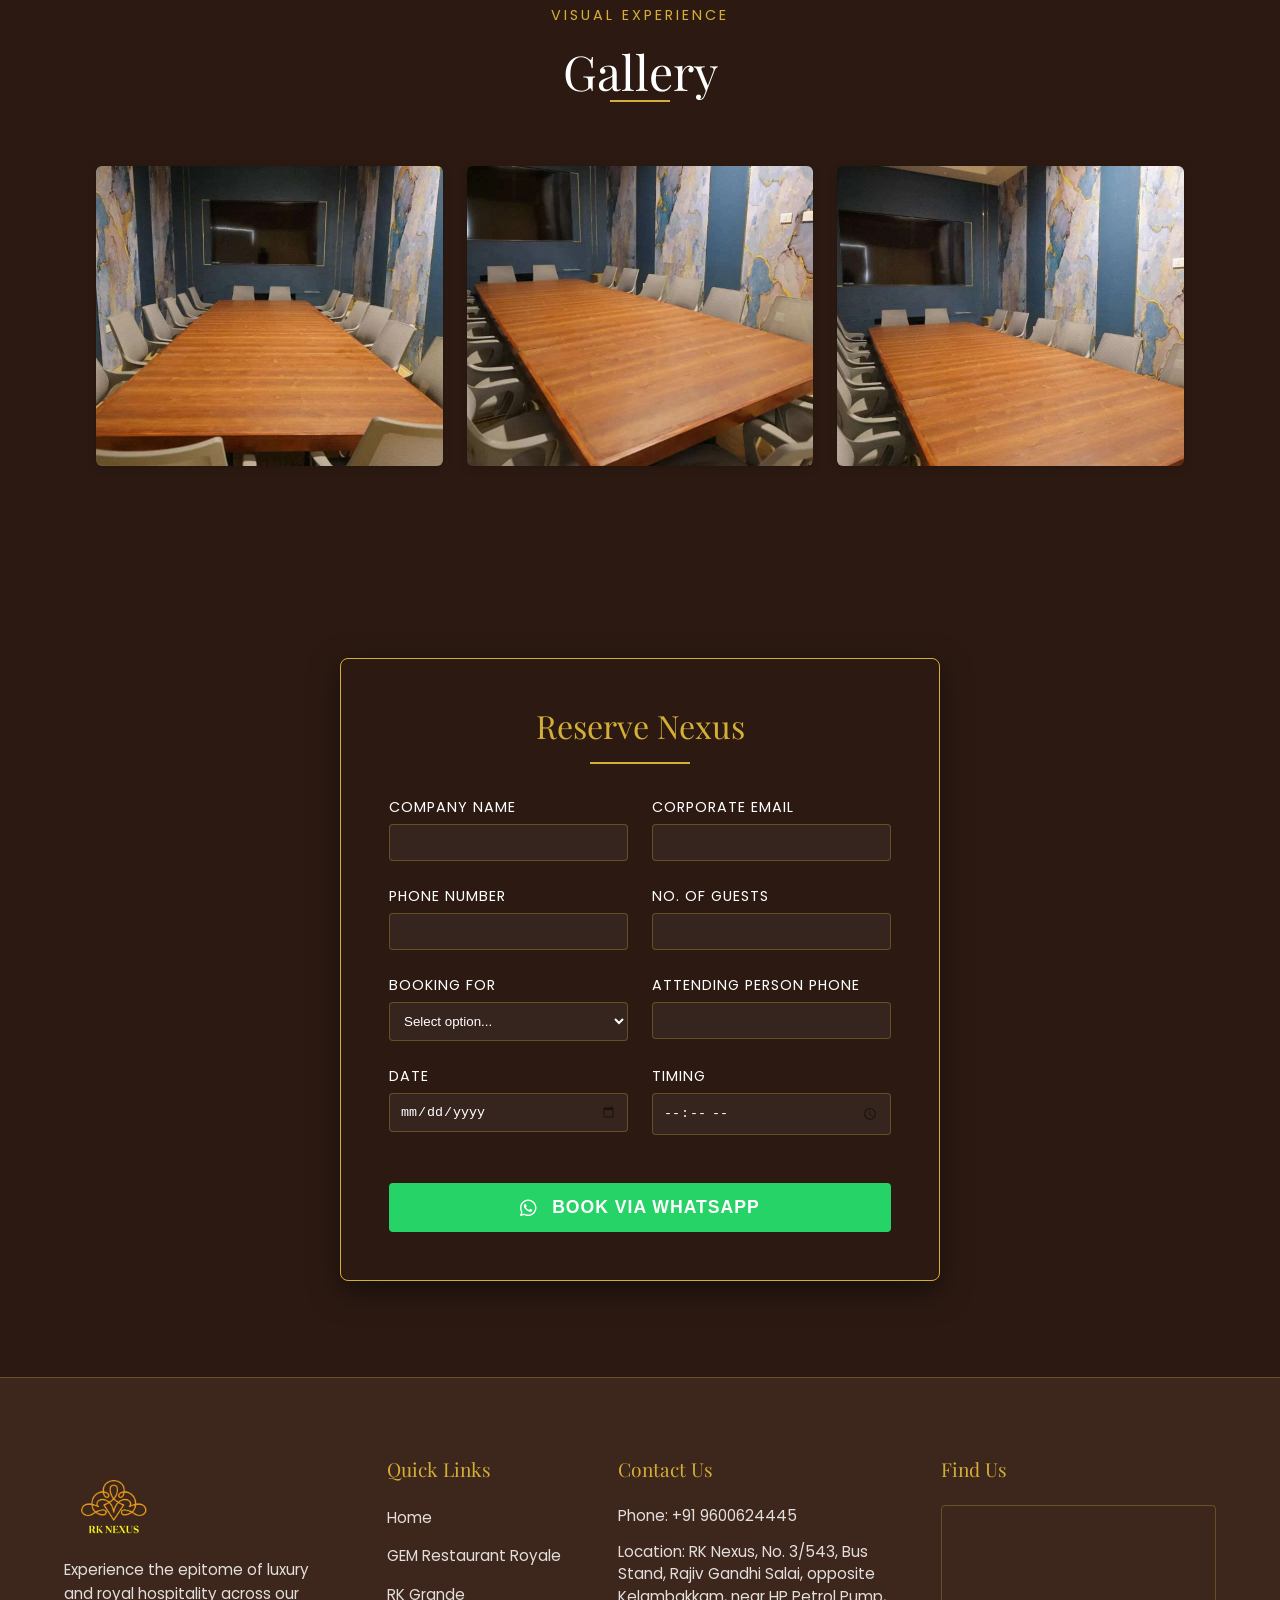
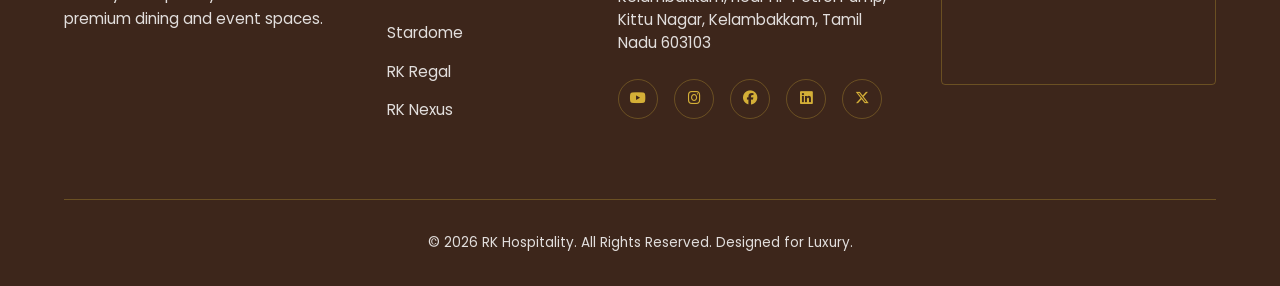
<file: nexus.html>
<!DOCTYPE html>
<html lang="en">
<head>
  <meta charset="UTF-8">
  <meta name="viewport" content="width=device-width, initial-scale=1.0">
  <title>RK Nexus | Premium Board Room</title>
  
  <link href="https://unpkg.com/aos@2.3.1/dist/aos.css" rel="stylesheet">
  <link rel="stylesheet" href="https://cdnjs.cloudflare.com/ajax/libs/font-awesome/6.6.0/css/all.min.css">
  <link rel="stylesheet" href="css/global.css">
  <link rel="stylesheet" href="css/nexus.css">
</head>
<body data-page="nexus">

  <!-- Welcome Splash Animation -->
  <div class="welcome-splash">
    <div class="splash-curtain"></div>
    <h2 class="splash-text">Welcome to <span class="splash-dynamic-text">RK Nexus</span></h2>
  </div>

  <!-- Premium Sticky Header -->
  <header class="global-header">
    <div class="header-logo">
      <a href="index.html" style="display: flex; align-items: center; justify-content: center; background: transparent !important; box-shadow: none !important; padding: 0 !important;">
        <img src="assets/images/rk nexus logo/rk nexus_3_11zon.webp" alt="RK Nexus Logo" style="height: 120px !important; width: auto !important; object-fit: contain !important; filter: invert(1) sepia(1) saturate(5) brightness(1.6) !important; mix-blend-mode: screen !important; margin: -10px 0 !important; max-width: none !important;">
      </a>
    </div>
    <ul class="nav-links">
      <li><a href="index.html">Home</a></li>
      <li><a href="#about">The Space</a></li>
      <li><a href="#gallery">Gallery</a></li>
    </ul>
    <a href="tel:+919600624445" class="header-cta"><i class="fa-solid fa-phone"></i> Get Enquiry</a>
    <a href="#reservations" class="header-cta btn-book-now" style="margin-left: 1rem; background: var(--gold-primary); color: var(--bg-dark); border: none; cursor: pointer; padding: 0.6rem 1.5rem; font-family: var(--font-body); font-weight: 600; text-transform: uppercase; letter-spacing: 1.5px; border-radius: 4px; text-decoration: none; transition: background 0.3s ease;">Book Now</a>
  </header>

  <main>
    <!-- Elegant Hero Section -->
    <section class="hospitality-hero">
      <div class="hero-background">
        <img src="assets/images/hero section images/nexus hero section.webp" alt="RK Nexus Hero Section">
        <div class="hero-overlay"></div>
      </div>
      
      <div class="hero-content" data-aos="fade-up" data-aos-duration="800">
        <h1 class="hero-title">RK Nexus</h1>
        <p class="hero-subtitle">Premium Board Room</p>
        <div class="gold-divider-line"></div>
      </div>
    </section>

    <!-- Elevated Professionalism -->
    <section id="about" class="gem-about section-padding">
      <div class="about-container">
        <div class="about-text" data-aos="fade-right" data-aos-duration="800">
          <span class="section-subtitle">Executive Experience</span>
          <h2>Elevated Professionalism</h2>
          <div class="gold-divider-line small-divider left-align-div"></div>
          <p>RK Nexus Board Room is thoughtfully designed to inspire productivity, collaboration, and success. Featuring a sophisticated ambiance, modern amenities, and a professional setting, it provides the ideal space for meetings, presentations, discussions, and executive gatherings. Every detail is crafted to support seamless business interactions and leave a lasting impression.</p>
        </div>
        
        <div class="about-media" data-aos="fade-left" data-aos-duration="800">
          <img src="assets/images/rk nexus images/Elevated Professionalism_16_11zon.webp" alt="Elevated Professionalism" style="width: 100%; border-radius: 8px; box-shadow: 0 10px 30px rgba(0,0,0,0.5); object-fit: cover;">
        </div>
      </div>
    </section>

    <!-- Gallery Section -->
    <section id="gallery" class="gem-gallery section-padding" style="background-color: var(--bg-card);">
      <div class="section-title-wrapper" data-aos="fade-up" data-aos-duration="800">
        <span class="section-subtitle">Visual Experience</span>
        <h2 class="section-title">Gallery</h2>
        <div class="gold-divider-line small-divider"></div>
      </div>

      <div style="max-width: 1200px; margin: 0 auto; padding: 0 2rem; display: grid; grid-template-columns: repeat(auto-fit, minmax(300px, 1fr)); gap: 1.5rem;" data-aos="fade-up" data-aos-duration="800">
        <img src="assets/images/rk nexus images/gallery 1_17_11zon.webp" alt="Nexus Gallery 1" style="width: 100%; height: 300px; object-fit: cover; border-radius: 6px; box-shadow: 0 2px 10px rgba(0,0,0,0.2); transition: transform 0.3s ease;" onmouseover="this.style.transform='scale(1.05)'" onmouseout="this.style.transform='scale(1)'">
        <img src="assets/images/rk nexus images/gallery 2_18_11zon.webp" alt="Nexus Gallery 2" style="width: 100%; height: 300px; object-fit: cover; border-radius: 6px; box-shadow: 0 2px 10px rgba(0,0,0,0.2); transition: transform 0.3s ease;" onmouseover="this.style.transform='scale(1.05)'" onmouseout="this.style.transform='scale(1)'">
        <img src="assets/images/rk nexus images/gallery 4_19_11zon.webp" alt="Nexus Gallery 3" style="width: 100%; height: 300px; object-fit: cover; border-radius: 6px; box-shadow: 0 2px 10px rgba(0,0,0,0.2); transition: transform 0.3s ease;" onmouseover="this.style.transform='scale(1.05)'" onmouseout="this.style.transform='scale(1)'">
      </div>
    </section>

    <!-- Booking Form Section -->
    <section id="reservations" class="gem-about section-padding">
      <div class="about-container" style="justify-content: center;">
        <div class="booking-container" style="background: var(--bg-dark); border: 1px solid var(--gold-primary); padding: 3rem; border-radius: 8px; max-width: 600px; width: 100%; box-shadow: 0 10px 30px rgba(0,0,0,0.5);">
          <div class="booking-header" style="text-align: center; margin-bottom: 2rem;">
            <h2 style="color: var(--gold-primary); font-family: var(--font-heading); font-size: 2rem;">Reserve Nexus</h2>
            <div class="gold-divider-line" style="margin: 10px auto 0 auto;"></div>
          </div>
          
          <form style="display: flex; flex-direction: column; gap: 1.5rem;">
            <div style="display: grid; grid-template-columns: 1fr 1fr; gap: 1.5rem;">
              <div>
                <label style="display: block; margin-bottom: 5px; color: var(--text-light); font-size: 0.9rem; text-transform: uppercase; letter-spacing: 1px;">Company Name</label>
                <input type="text" required style="width: 100%; padding: 10px; background: rgba(255,255,255,0.05); border: 1px solid var(--border-gold); color: white; border-radius: 4px;">
              </div>
              <div>
                <label style="display: block; margin-bottom: 5px; color: var(--text-light); font-size: 0.9rem; text-transform: uppercase; letter-spacing: 1px;">Corporate Email</label>
                <input type="email" required style="width: 100%; padding: 10px; background: rgba(255,255,255,0.05); border: 1px solid var(--border-gold); color: white; border-radius: 4px;">
              </div>
            </div>
            <div style="display: grid; grid-template-columns: 1fr 1fr; gap: 1.5rem;">
              <div>
                <label style="display: block; margin-bottom: 5px; color: var(--text-light); font-size: 0.9rem; text-transform: uppercase; letter-spacing: 1px;">Phone Number</label>
                <input type="tel" required style="width: 100%; padding: 10px; background: rgba(255,255,255,0.05); border: 1px solid var(--border-gold); color: white; border-radius: 4px;">
              </div>
              <div>
                <label style="display: block; margin-bottom: 5px; color: var(--text-light); font-size: 0.9rem; text-transform: uppercase; letter-spacing: 1px;">No. of Guests</label>
                <input type="number" min="0" required style="width: 100%; padding: 10px; background: rgba(255,255,255,0.05); border: 1px solid var(--border-gold); color: white; border-radius: 4px;">
              </div>
            </div>
            <div style="display: grid; grid-template-columns: 1fr 1fr; gap: 1.5rem;">
              <div>
                <label style="display: block; margin-bottom: 5px; color: var(--text-light); font-size: 0.9rem; text-transform: uppercase; letter-spacing: 1px;">Booking For</label>
                <select required style="width: 100%; padding: 10px; background: rgba(255,255,255,0.05); border: 1px solid var(--border-gold); color: white; border-radius: 4px;">
                  <option value="" disabled selected style="color: black;">Select option...</option>
                  <option value="myself" style="color: black;">Myself</option>
                  <option value="someone_else" style="color: black;">Someone Else</option>
                </select>
              </div>
              <div>
                <label style="display: block; margin-bottom: 5px; color: var(--text-light); font-size: 0.9rem; text-transform: uppercase; letter-spacing: 1px;">Attending Person Phone</label>
                <input type="tel" style="width: 100%; padding: 10px; background: rgba(255,255,255,0.05); border: 1px solid var(--border-gold); color: white; border-radius: 4px;">
              </div>
            </div>
            <div style="display: grid; grid-template-columns: 1fr 1fr; gap: 1.5rem;">
              <div>
                <label style="display: block; margin-bottom: 5px; color: var(--text-light); font-size: 0.9rem; text-transform: uppercase; letter-spacing: 1px;">Date</label>
                <input type="date" required style="width: 100%; padding: 10px; background: rgba(255,255,255,0.05); border: 1px solid var(--border-gold); color: white; border-radius: 4px; color-scheme: dark;">
              </div>
              <div>
                <label style="display: block; margin-bottom: 5px; color: var(--text-light); font-size: 0.9rem; text-transform: uppercase; letter-spacing: 1px;">Timing</label>
                <input type="time" required style="width: 100%; padding: 10px; background: rgba(255,255,255,0.05); border: 1px solid var(--border-gold); color: white; border-radius: 4px; color-scheme: dark;">
              </div>
            </div>
            <button type="submit" style="margin-top: 1.5rem; width: 100%; padding: 14px; background: #25D366; color: white; font-weight: 600; text-transform: uppercase; border: none; border-radius: 4px; cursor: pointer; font-size: 1.1rem; letter-spacing: 1px; transition: background 0.3s ease;"><i class="fa-brands fa-whatsapp" style="font-size: 1.2rem; margin-right: 8px; vertical-align: middle;"></i> Book Via WhatsApp</button>
          </form>
        </div>
      </div>
    </section>

    <!-- Booking Modal -->
    <div id="bookingModal" class="booking-modal-overlay">
      <div class="booking-modal-content" style="background: var(--bg-dark); border: 1px solid var(--gold-primary); padding: 3rem; border-radius: 8px; max-width: 600px; width: 90%; position: relative;">
        <span class="close-modal" style="position: absolute; top: 15px; right: 25px; font-size: 2rem; cursor: pointer; color: var(--text-muted);">&times;</span>
        
        <div class="booking-header" style="text-align: center; margin-bottom: 2rem;">
          <h2 style="color: var(--gold-primary); font-family: var(--font-heading); font-size: 2rem;">Reserve Nexus</h2>
          <div class="gold-divider-line" style="margin-top: 10px;"></div>
        </div>
        
        <form style="display: flex; flex-direction: column; gap: 1.5rem;">
          <div style="display: grid; grid-template-columns: 1fr 1fr; gap: 1.5rem;">
            <div>
              <label style="display: block; margin-bottom: 5px; color: var(--text-light);">Company Name</label>
              <input type="text" required style="width: 100%; padding: 10px; background: rgba(255,255,255,0.05); border: 1px solid var(--border-gold); color: white; border-radius: 4px;">
            </div>
            <div>
              <label style="display: block; margin-bottom: 5px; color: var(--text-light);">Corporate Email</label>
              <input type="email" required style="width: 100%; padding: 10px; background: rgba(255,255,255,0.05); border: 1px solid var(--border-gold); color: white; border-radius: 4px;">
            </div>
          </div>
          <div style="display: grid; grid-template-columns: 1fr 1fr; gap: 1.5rem;">
            <div>
              <label style="display: block; margin-bottom: 5px; color: var(--text-light);">Phone Number</label>
              <input type="tel" required style="width: 100%; padding: 10px; background: rgba(255,255,255,0.05); border: 1px solid var(--border-gold); color: white; border-radius: 4px;">
            </div>
            <div>
              <label style="display: block; margin-bottom: 5px; color: var(--text-light);">No. of Guests</label>
              <input type="number" min="0" required style="width: 100%; padding: 10px; background: rgba(255,255,255,0.05); border: 1px solid var(--border-gold); color: white; border-radius: 4px;">
            </div>
          </div>
          <div style="display: grid; grid-template-columns: 1fr 1fr; gap: 1.5rem;">
            <div>
              <label style="display: block; margin-bottom: 5px; color: var(--text-light);">Booking For</label>
              <select required style="width: 100%; padding: 10px; background: rgba(255,255,255,0.05); border: 1px solid var(--border-gold); color: white; border-radius: 4px;">
                <option value="" disabled selected style="color: black;">Select option...</option>
                <option value="myself" style="color: black;">Myself</option>
                <option value="someone_else" style="color: black;">Someone Else</option>
              </select>
            </div>
            <div>
              <label style="display: block; margin-bottom: 5px; color: var(--text-light);">Attending Person Phone</label>
              <input type="tel" style="width: 100%; padding: 10px; background: rgba(255,255,255,0.05); border: 1px solid var(--border-gold); color: white; border-radius: 4px;">
            </div>
          </div>
          <div style="display: grid; grid-template-columns: 1fr 1fr; gap: 1.5rem;">
            <div>
              <label style="display: block; margin-bottom: 5px; color: var(--text-light);">Date</label>
              <input type="date" required style="width: 100%; padding: 10px; background: rgba(255,255,255,0.05); border: 1px solid var(--border-gold); color: white; border-radius: 4px; color-scheme: dark;">
            </div>
            <div>
              <label style="display: block; margin-bottom: 5px; color: var(--text-light);">Timing</label>
              <input type="time" required style="width: 100%; padding: 10px; background: rgba(255,255,255,0.05); border: 1px solid var(--border-gold); color: white; border-radius: 4px; color-scheme: dark;">
            </div>
          </div>
          <button type="submit" style="margin-top: 1rem; width: 100%; padding: 12px; background: #25D366; color: white; font-weight: 600; text-transform: uppercase; border: none; border-radius: 4px; cursor: pointer; font-size: 1.1rem; transition: background 0.3s ease;"><i class="fa-brands fa-whatsapp" style="font-size: 1.2rem; margin-right: 8px; vertical-align: middle;"></i> Book Via WhatsApp</button>
        </form>
      </div>
    </div>
  </main>

  <!-- Professional Footer -->
  <footer class="global-footer">
    <div class="footer-top">
      <div class="footer-brand" style="display: flex; flex-direction: column; align-items: flex-start;">
        <img src="assets/images/rk nexus logo/rk nexus_3_11zon.webp" alt="RK Nexus Logo" style="height: 120px !important; width: auto !important; object-fit: contain !important; filter: invert(1) sepia(1) saturate(5) brightness(1.6) !important; mix-blend-mode: screen !important; margin: -10px 0 !important; max-width: none !important;">
        <p style="position: relative; z-index: 2; margin-top: 0;">Experience the epitome of luxury and royal hospitality across our premium dining and event spaces.</p>
      </div>
      
      <div class="footer-col">
        <h4>Quick Links</h4>
        <ul class="footer-links">
          <li><a href="index.html">Home</a></li>
          <li><a href="gem.html">GEM Restaurant Royale</a></li>
          <li><a href="banquet.html">RK Grande</a></li>
          <li><a href="stardom.html">Stardome</a></li>
          <li><a href="regal.html">RK Regal</a></li>
          <li><a href="nexus.html">RK Nexus</a></li>
        </ul>
      </div>
      
      <div class="footer-col footer-contact">
        <h4>Contact Us</h4>
        <p>Phone: <a href="tel:+919600624445" style="color:var(--text-muted);">+91 9600624445</a></p>

        <p>Location: RK Nexus, No. 3/543, Bus Stand, Rajiv Gandhi Salai, opposite Kelambakkam, near HP Petrol Pump, Kittu Nagar, Kelambakkam, Tamil Nadu 603103</p>
        
        <div class="social-icons">
          <a href="https://www.youtube.com/@RKHospitalityofficial" target="_blank" aria-label="YouTube"><i class="fa-brands fa-youtube"></i></a>
          <a href="https://www.instagram.com/rkhospitalityofficial/" target="_blank" aria-label="Instagram"><i class="fa-brands fa-instagram"></i></a>
          <a href="https://www.facebook.com/profile.php?id=61587231205655" target="_blank" aria-label="Facebook"><i class="fa-brands fa-facebook"></i></a>
          <a href="https://www.linkedin.com/company/rk-hospitality_official/" target="_blank" aria-label="LinkedIn"><i class="fa-brands fa-linkedin"></i></a>
          <a href="https://x.com/rkhospitality_" target="_blank" aria-label="X (Twitter)"><i class="fa-brands fa-x-twitter"></i></a>
        </div>
      </div>
      
      <div class="footer-col footer-map">
        <h4>Find Us</h4>
        <div class="map-container">
          <a href="https://maps.google.com/?q=RK+Nexus,+No.+3/543,+Bus+Stand,+Rajiv+Gandhi+Salai,+opposite+Kelambakkam,+near+HP+Petrol+Pump,+Kittu+Nagar,+Kelambakkam,+Tamil+Nadu+603103" target="_blank" class="map-overlay"></a>
          <iframe src="https://maps.google.com/maps?q=RK%20Nexus,%20Kelambakkam,%20Tamil%20Nadu&t=&z=13&ie=UTF8&iwloc=&output=embed" width="100%" height="100%" style="border:0;" allowfullscreen="" loading="lazy"></iframe>
        </div>
      </div>
    </div>
    
    <div class="footer-bottom">
      <p>&copy; 2026 RK Hospitality. All Rights Reserved. Designed for Luxury.</p>
    </div>
  </footer>

  <script src="https://unpkg.com/aos@2.3.1/dist/aos.js"></script>
  <script src="js/global.js"></script>

  <!-- Floating Contact Buttons -->
  <div class="floating-contact">
    <a href="https://wa.me/919600624445" class="float-btn whatsapp" target="_blank" aria-label="WhatsApp">
      <i class="fa-brands fa-whatsapp"></i>
    </a>
    <a href="tel:+919600624445" class="float-btn phone" aria-label="Call">
      <i class="fa-solid fa-phone"></i>
    </a>
  </div>

</body>
</html>
</file>
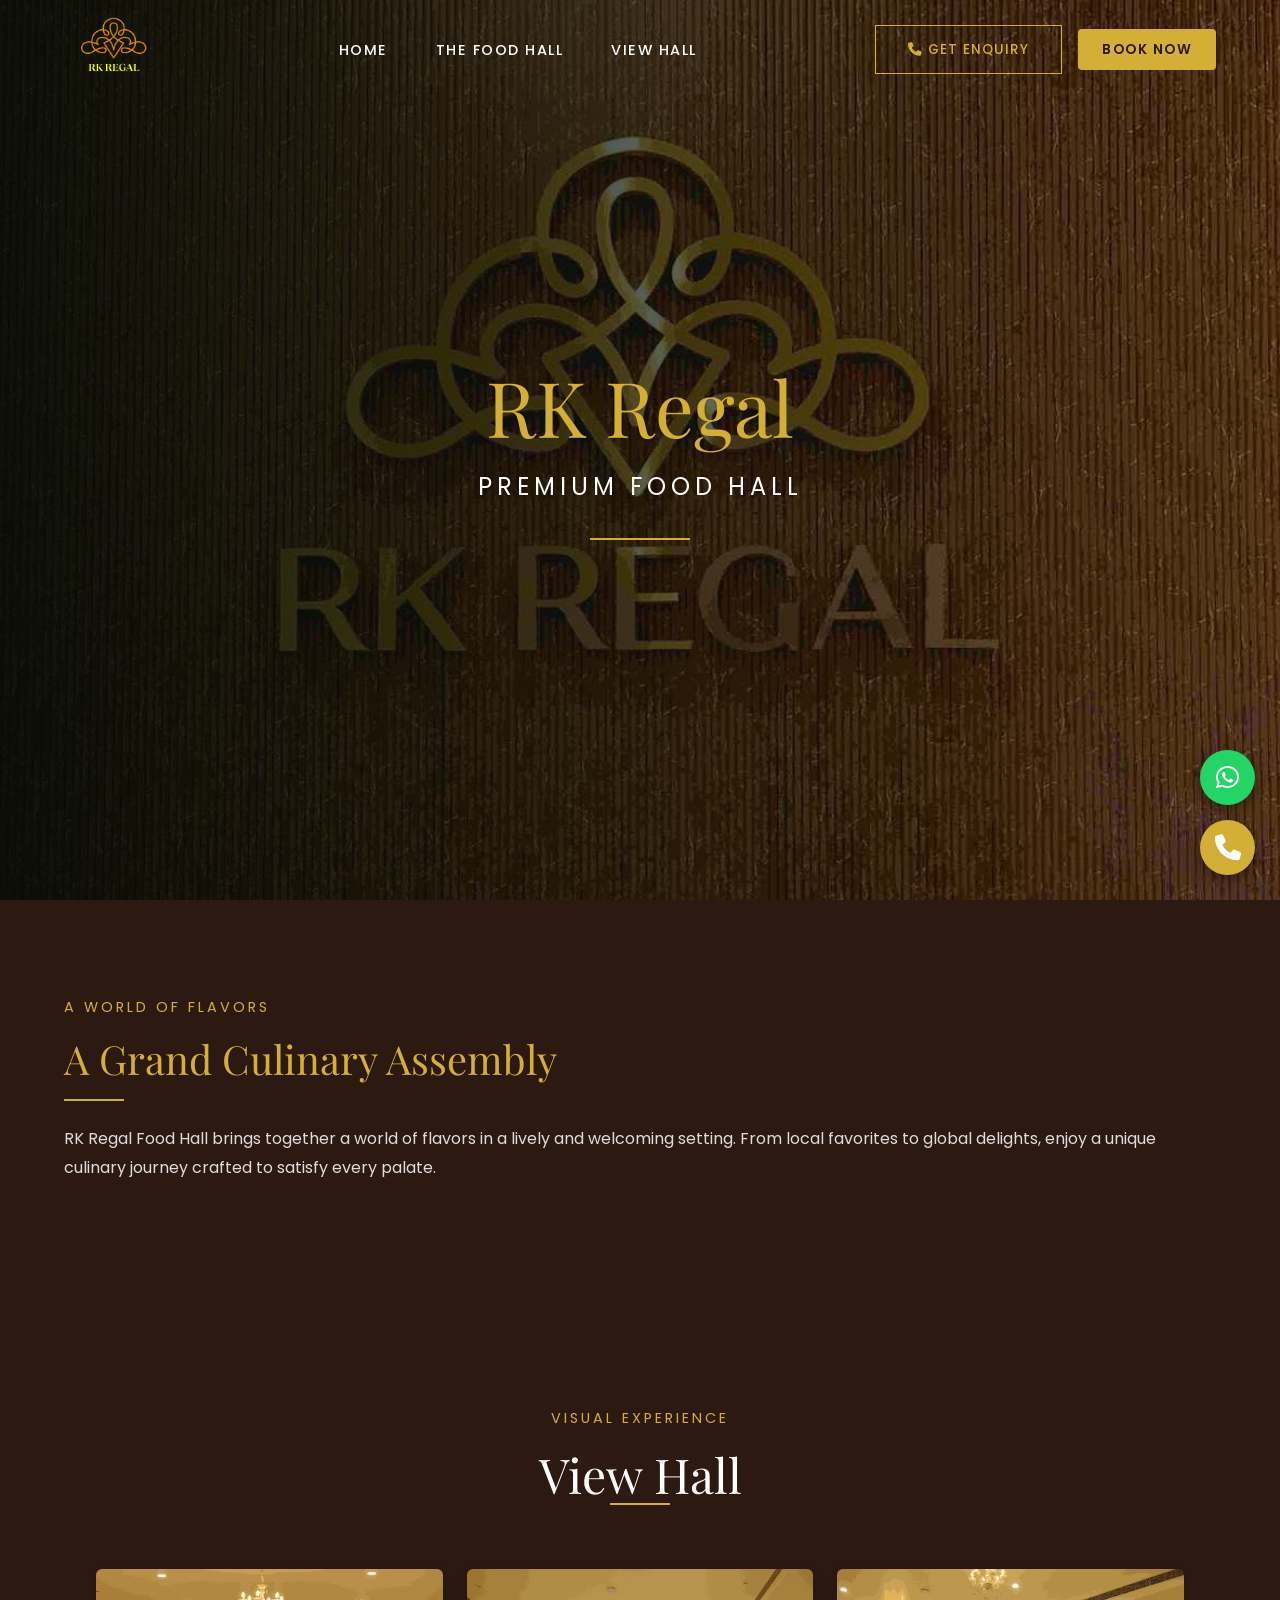
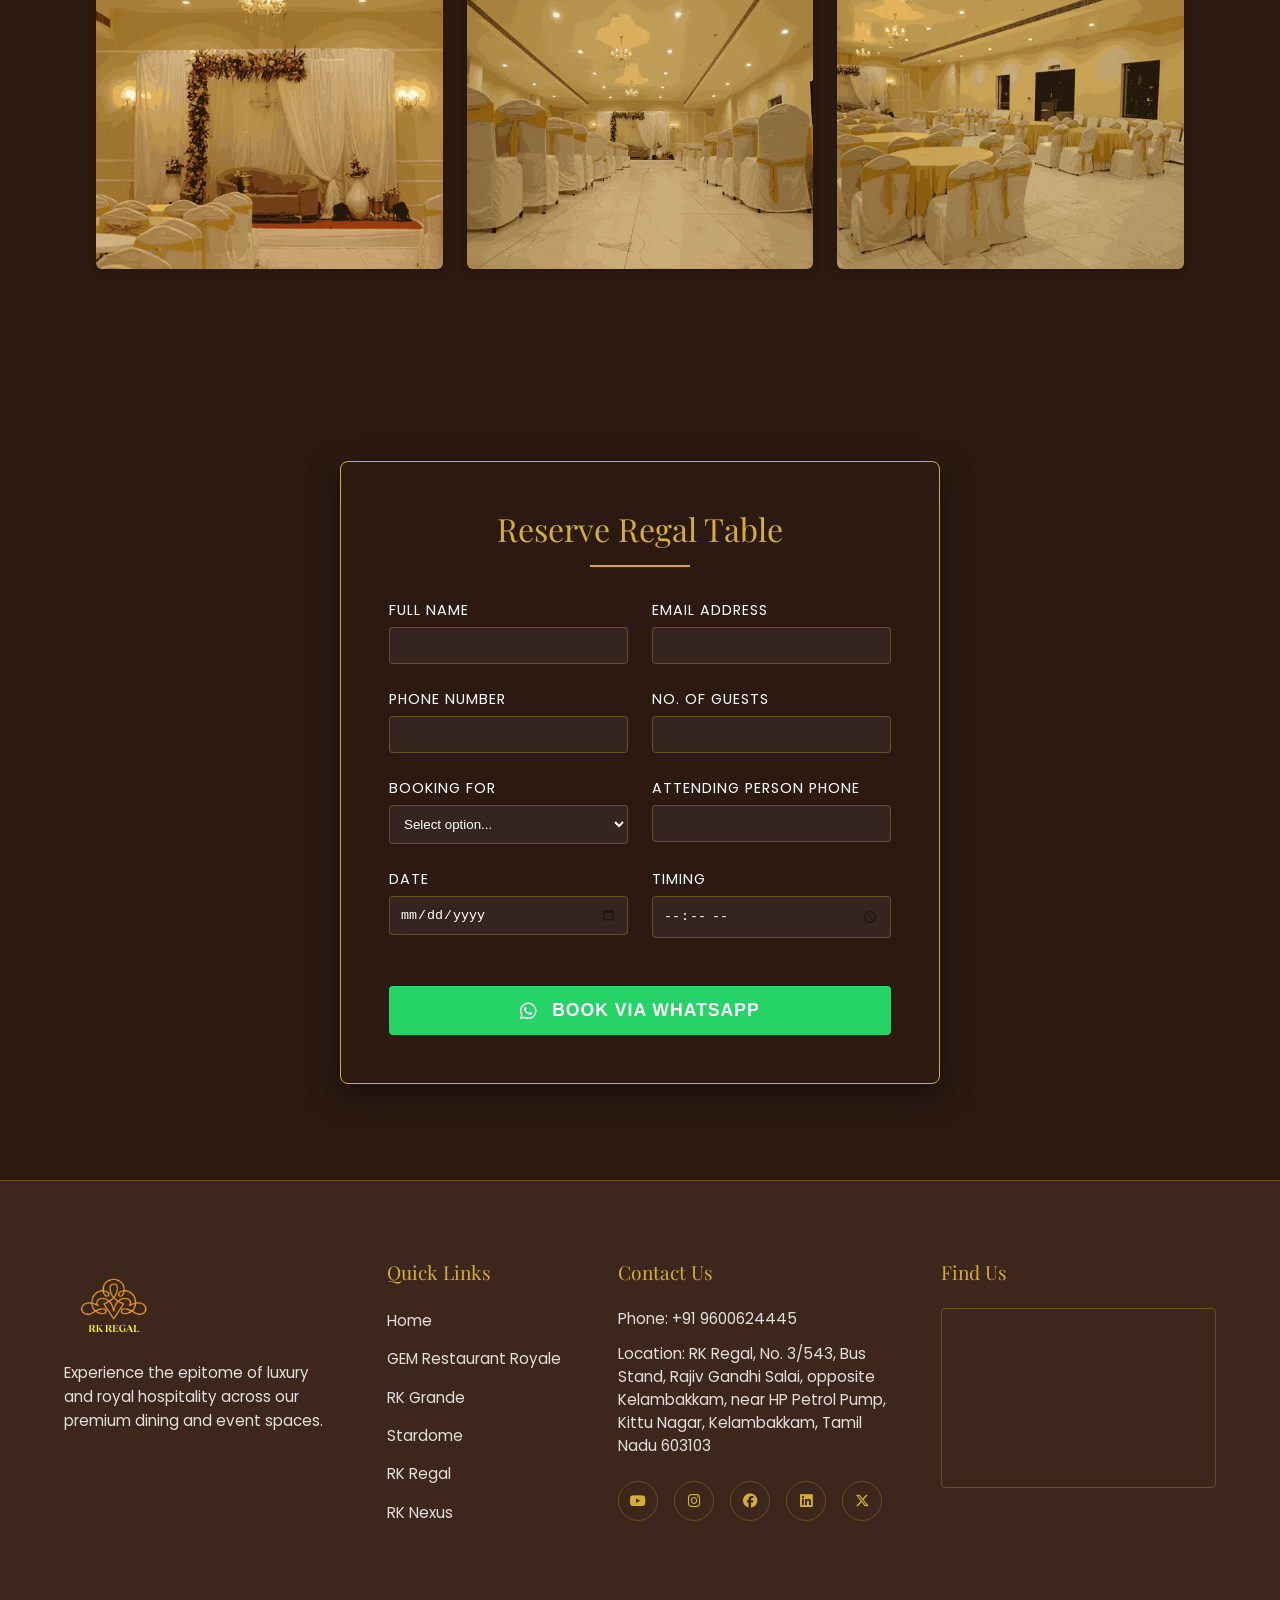
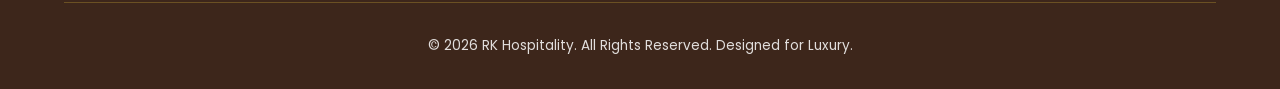
<file: regal.html>
<!DOCTYPE html>
<html lang="en">
<head>
  <meta charset="UTF-8">
  <meta name="viewport" content="width=device-width, initial-scale=1.0">
  <title>RK Regal | Premium Food Hall</title>
  
  <link href="https://unpkg.com/aos@2.3.1/dist/aos.css" rel="stylesheet">
  <link rel="stylesheet" href="https://cdnjs.cloudflare.com/ajax/libs/font-awesome/6.6.0/css/all.min.css">
  <link rel="stylesheet" href="css/global.css">
  <link rel="stylesheet" href="css/regal.css">
</head>
<body data-page="regal">

  <!-- Welcome Splash Animation -->
  <div class="welcome-splash">
    <div class="splash-curtain"></div>
    <h2 class="splash-text">Welcome to <span class="splash-dynamic-text">RK Regal</span></h2>
  </div>

  <!-- Premium Sticky Header -->
  <header class="global-header">
    <div class="header-logo">
      <a href="index.html" style="display: flex; align-items: center; justify-content: center; background: transparent !important; box-shadow: none !important; padding: 0 !important;">
        <img src="assets/images/rk regal logo/rk regal_4_11zon.webp" alt="RK Regal" style="height: 120px !important; width: auto !important; object-fit: contain !important; filter: invert(1) sepia(1) saturate(5) brightness(1.6) !important; mix-blend-mode: screen !important; margin: -10px 0 !important; max-width: none !important;">
      </a>
    </div>
    <ul class="nav-links">
      <li><a href="index.html">Home</a></li>
      <li><a href="#about">The Food Hall</a></li>
      <li><a href="#gallery">View Hall</a></li>
    </ul>
    <a href="tel:+919600624445" class="header-cta"><i class="fa-solid fa-phone"></i> Get Enquiry</a>
    <a href="#reservations" class="header-cta btn-book-now" style="margin-left: 1rem; background: var(--gold-primary); color: var(--bg-dark); border: none; cursor: pointer; padding: 0.6rem 1.5rem; font-family: var(--font-body); font-weight: 600; text-transform: uppercase; letter-spacing: 1.5px; border-radius: 4px; text-decoration: none; transition: background 0.3s ease;">Book Now</a>
  </header>

  <main>
    <!-- Elegant Hero Section -->
    <section class="hospitality-hero">
      <div class="hero-background">
        <img src="assets/images/hero section images/regal hero section.webp" alt="RK Regal Hero Section">
        <div class="hero-overlay"></div>
      </div>
      
      <div class="hero-content" data-aos="fade-up" data-aos-duration="800">
        <h1 class="hero-title">RK Regal</h1>
        <p class="hero-subtitle">Premium Food Hall</p>
        <div class="gold-divider-line"></div>
      </div>
    </section>

    <!-- A Grand Culinary Assembly -->
    <section id="about" class="gem-about section-padding">
      <div class="about-container">
        <div class="about-text" data-aos="fade-right" data-aos-duration="800">
          <span class="section-subtitle">A World of Flavors</span>
          <h2>A Grand Culinary Assembly</h2>
          <div class="gold-divider-line small-divider left-align-div"></div>
          <p>RK Regal Food Hall brings together a world of flavors in a lively and welcoming setting. From local favorites to global delights, enjoy a unique culinary journey crafted to satisfy every palate.</p>
        </div>

      </div>
    </section>

    <!-- Gallery Section (View Hall) -->
    <section id="gallery" class="gem-gallery section-padding" style="background-color: var(--bg-card);">
      <div class="section-title-wrapper" data-aos="fade-up" data-aos-duration="800">
        <span class="section-subtitle">Visual Experience</span>
        <h2 class="section-title">View Hall</h2>
        <div class="gold-divider-line small-divider"></div>
      </div>

      <div style="max-width: 1200px; margin: 0 auto; padding: 0 2rem; display: grid; grid-template-columns: repeat(auto-fit, minmax(300px, 1fr)); gap: 1.5rem;" data-aos="fade-up" data-aos-duration="800">
        <img src="assets/images/rk regal images/gallery 1_1_11zon.webp" alt="View Hall Gallery 1" style="width: 100%; height: 300px; object-fit: cover; border-radius: 6px; box-shadow: 0 2px 10px rgba(0,0,0,0.2); transition: transform 0.3s ease;" onmouseover="this.style.transform='scale(1.05)'" onmouseout="this.style.transform='scale(1)'">
        <img src="assets/images/rk regal images/gallery 2_2_11zon.webp" alt="View Hall Gallery 2" style="width: 100%; height: 300px; object-fit: cover; border-radius: 6px; box-shadow: 0 2px 10px rgba(0,0,0,0.2); transition: transform 0.3s ease;" onmouseover="this.style.transform='scale(1.05)'" onmouseout="this.style.transform='scale(1)'">
        <img src="assets/images/rk regal images/gallery 3_3_11zon.webp" alt="View Hall Gallery 3" style="width: 100%; height: 300px; object-fit: cover; border-radius: 6px; box-shadow: 0 2px 10px rgba(0,0,0,0.2); transition: transform 0.3s ease;" onmouseover="this.style.transform='scale(1.05)'" onmouseout="this.style.transform='scale(1)'">
      </div>
    </section>

    <!-- Booking Form Section -->
    <section id="reservations" class="gem-about section-padding">
      <div class="about-container" style="justify-content: center;">
        <div class="booking-container" style="background: var(--bg-dark); border: 1px solid var(--gold-primary); padding: 3rem; border-radius: 8px; max-width: 600px; width: 100%; box-shadow: 0 10px 30px rgba(0,0,0,0.5);">
          <div class="booking-header" style="text-align: center; margin-bottom: 2rem;">
            <h2 style="color: var(--gold-primary); font-family: var(--font-heading); font-size: 2rem;">Reserve Regal Table</h2>
            <div class="gold-divider-line" style="margin: 10px auto 0 auto;"></div>
          </div>
          
          <form style="display: flex; flex-direction: column; gap: 1.5rem;">
            <div style="display: grid; grid-template-columns: 1fr 1fr; gap: 1.5rem;">
              <div>
                <label style="display: block; margin-bottom: 5px; color: var(--text-light); font-size: 0.9rem; text-transform: uppercase; letter-spacing: 1px;">Full Name</label>
                <input type="text" required style="width: 100%; padding: 10px; background: rgba(255,255,255,0.05); border: 1px solid var(--border-gold); color: white; border-radius: 4px;">
              </div>
              <div>
                <label style="display: block; margin-bottom: 5px; color: var(--text-light); font-size: 0.9rem; text-transform: uppercase; letter-spacing: 1px;">Email Address</label>
                <input type="email" required style="width: 100%; padding: 10px; background: rgba(255,255,255,0.05); border: 1px solid var(--border-gold); color: white; border-radius: 4px;">
              </div>
            </div>
            <div style="display: grid; grid-template-columns: 1fr 1fr; gap: 1.5rem;">
              <div>
                <label style="display: block; margin-bottom: 5px; color: var(--text-light); font-size: 0.9rem; text-transform: uppercase; letter-spacing: 1px;">Phone Number</label>
                <input type="tel" required style="width: 100%; padding: 10px; background: rgba(255,255,255,0.05); border: 1px solid var(--border-gold); color: white; border-radius: 4px;">
              </div>
              <div>
                <label style="display: block; margin-bottom: 5px; color: var(--text-light); font-size: 0.9rem; text-transform: uppercase; letter-spacing: 1px;">No. of Guests</label>
                <input type="number" min="0" required style="width: 100%; padding: 10px; background: rgba(255,255,255,0.05); border: 1px solid var(--border-gold); color: white; border-radius: 4px;">
              </div>
            </div>
            <div style="display: grid; grid-template-columns: 1fr 1fr; gap: 1.5rem;">
              <div>
                <label style="display: block; margin-bottom: 5px; color: var(--text-light); font-size: 0.9rem; text-transform: uppercase; letter-spacing: 1px;">Booking For</label>
                <select required style="width: 100%; padding: 10px; background: rgba(255,255,255,0.05); border: 1px solid var(--border-gold); color: white; border-radius: 4px;">
                  <option value="" disabled selected style="color: black;">Select option...</option>
                  <option value="myself" style="color: black;">Myself</option>
                  <option value="someone_else" style="color: black;">Someone Else</option>
                </select>
              </div>
              <div>
                <label style="display: block; margin-bottom: 5px; color: var(--text-light); font-size: 0.9rem; text-transform: uppercase; letter-spacing: 1px;">Attending Person Phone</label>
                <input type="tel" style="width: 100%; padding: 10px; background: rgba(255,255,255,0.05); border: 1px solid var(--border-gold); color: white; border-radius: 4px;">
              </div>
            </div>
            <div style="display: grid; grid-template-columns: 1fr 1fr; gap: 1.5rem;">
              <div>
                <label style="display: block; margin-bottom: 5px; color: var(--text-light); font-size: 0.9rem; text-transform: uppercase; letter-spacing: 1px;">Date</label>
                <input type="date" required style="width: 100%; padding: 10px; background: rgba(255,255,255,0.05); border: 1px solid var(--border-gold); color: white; border-radius: 4px; color-scheme: dark;">
              </div>
              <div>
                <label style="display: block; margin-bottom: 5px; color: var(--text-light); font-size: 0.9rem; text-transform: uppercase; letter-spacing: 1px;">Timing</label>
                <input type="time" required style="width: 100%; padding: 10px; background: rgba(255,255,255,0.05); border: 1px solid var(--border-gold); color: white; border-radius: 4px; color-scheme: dark;">
              </div>
            </div>
            <button type="submit" style="margin-top: 1.5rem; width: 100%; padding: 14px; background: #25D366; color: white; font-weight: 600; text-transform: uppercase; border: none; border-radius: 4px; cursor: pointer; font-size: 1.1rem; letter-spacing: 1px; transition: background 0.3s ease;"><i class="fa-brands fa-whatsapp" style="font-size: 1.2rem; margin-right: 8px; vertical-align: middle;"></i> Book Via WhatsApp</button>
          </form>
        </div>
      </div>
    </section>

    <!-- Booking Modal -->
    <div id="bookingModal" class="booking-modal-overlay">
      <div class="booking-modal-content" style="background: var(--bg-dark); border: 1px solid var(--gold-primary); padding: 3rem; border-radius: 8px; max-width: 600px; width: 90%; position: relative;">
        <span class="close-modal" style="position: absolute; top: 15px; right: 25px; font-size: 2rem; cursor: pointer; color: var(--text-muted);">&times;</span>
        
        <div class="booking-header" style="text-align: center; margin-bottom: 2rem;">
          <h2 style="color: var(--gold-primary); font-family: var(--font-heading); font-size: 2rem;">Reserve Regal Table</h2>
          <div class="gold-divider-line" style="margin-top: 10px;"></div>
        </div>
        
        <form style="display: flex; flex-direction: column; gap: 1.5rem;">
          <div style="display: grid; grid-template-columns: 1fr 1fr; gap: 1.5rem;">
            <div>
              <label style="display: block; margin-bottom: 5px; color: var(--text-light);">Full Name</label>
              <input type="text" required style="width: 100%; padding: 10px; background: rgba(255,255,255,0.05); border: 1px solid var(--border-gold); color: white; border-radius: 4px;">
            </div>
            <div>
              <label style="display: block; margin-bottom: 5px; color: var(--text-light);">Email Address</label>
              <input type="email" required style="width: 100%; padding: 10px; background: rgba(255,255,255,0.05); border: 1px solid var(--border-gold); color: white; border-radius: 4px;">
            </div>
          </div>
          <div style="display: grid; grid-template-columns: 1fr 1fr; gap: 1.5rem;">
            <div>
              <label style="display: block; margin-bottom: 5px; color: var(--text-light);">Phone Number</label>
              <input type="tel" required style="width: 100%; padding: 10px; background: rgba(255,255,255,0.05); border: 1px solid var(--border-gold); color: white; border-radius: 4px;">
            </div>
            <div>
              <label style="display: block; margin-bottom: 5px; color: var(--text-light);">No. of Guests</label>
              <input type="number" min="0" required style="width: 100%; padding: 10px; background: rgba(255,255,255,0.05); border: 1px solid var(--border-gold); color: white; border-radius: 4px;">
            </div>
          </div>
          <div style="display: grid; grid-template-columns: 1fr 1fr; gap: 1.5rem;">
            <div>
              <label style="display: block; margin-bottom: 5px; color: var(--text-light);">Booking For</label>
              <select required style="width: 100%; padding: 10px; background: rgba(255,255,255,0.05); border: 1px solid var(--border-gold); color: white; border-radius: 4px;">
                <option value="" disabled selected style="color: black;">Select option...</option>
                <option value="myself" style="color: black;">Myself</option>
                <option value="someone_else" style="color: black;">Someone Else</option>
              </select>
            </div>
            <div>
              <label style="display: block; margin-bottom: 5px; color: var(--text-light);">Attending Person Phone</label>
              <input type="tel" style="width: 100%; padding: 10px; background: rgba(255,255,255,0.05); border: 1px solid var(--border-gold); color: white; border-radius: 4px;">
            </div>
          </div>
          <div style="display: grid; grid-template-columns: 1fr 1fr; gap: 1.5rem;">
            <div>
              <label style="display: block; margin-bottom: 5px; color: var(--text-light);">Date</label>
              <input type="date" required style="width: 100%; padding: 10px; background: rgba(255,255,255,0.05); border: 1px solid var(--border-gold); color: white; border-radius: 4px; color-scheme: dark;">
            </div>
            <div>
              <label style="display: block; margin-bottom: 5px; color: var(--text-light);">Timing</label>
              <input type="time" required style="width: 100%; padding: 10px; background: rgba(255,255,255,0.05); border: 1px solid var(--border-gold); color: white; border-radius: 4px; color-scheme: dark;">
            </div>
          </div>
          <button type="submit" style="margin-top: 1rem; width: 100%; padding: 12px; background: #25D366; color: white; font-weight: 600; text-transform: uppercase; border: none; border-radius: 4px; cursor: pointer; font-size: 1.1rem; transition: background 0.3s ease;"><i class="fa-brands fa-whatsapp" style="font-size: 1.2rem; margin-right: 8px; vertical-align: middle;"></i> Book Via WhatsApp</button>
        </form>
      </div>
    </div>
  </main>

  <!-- Professional Footer -->
  <footer class="global-footer">
    <div class="footer-top">
      <div class="footer-brand" style="display: flex; flex-direction: column; align-items: flex-start;">
        <img src="assets/images/rk regal logo/rk regal_4_11zon.webp" alt="RK Regal Logo" style="height: 120px !important; width: auto !important; object-fit: contain !important; filter: invert(1) sepia(1) saturate(5) brightness(1.6) !important; mix-blend-mode: screen !important; margin: -10px 0 !important; padding: 0 !important; background: transparent !important; max-width: none !important; border: none !important; transform: none !important;">
        <p style="position: relative; z-index: 2;">Experience the epitome of luxury and royal hospitality across our premium dining and event spaces.</p>
      </div>
      
      <div class="footer-col">
        <h4>Quick Links</h4>
        <ul class="footer-links">
          <li><a href="index.html">Home</a></li>
          <li><a href="gem.html">GEM Restaurant Royale</a></li>
          <li><a href="banquet.html">RK Grande</a></li>
          <li><a href="stardom.html">Stardome</a></li>
          <li><a href="regal.html">RK Regal</a></li>
          <li><a href="nexus.html">RK Nexus</a></li>
        </ul>
      </div>
      
      <div class="footer-col footer-contact">
        <h4>Contact Us</h4>
        <p>Phone: <a href="tel:+919600624445" style="color:var(--text-muted);">+91 9600624445</a></p>

        <p>Location: RK Regal, No. 3/543, Bus Stand, Rajiv Gandhi Salai, opposite Kelambakkam, near HP Petrol Pump, Kittu Nagar, Kelambakkam, Tamil Nadu 603103</p>
        
        <div class="social-icons">
          <a href="https://www.youtube.com/@RKHospitalityofficial" target="_blank" aria-label="YouTube"><i class="fa-brands fa-youtube"></i></a>
          <a href="https://www.instagram.com/rkhospitalityofficial/" target="_blank" aria-label="Instagram"><i class="fa-brands fa-instagram"></i></a>
          <a href="https://www.facebook.com/profile.php?id=61587231205655" target="_blank" aria-label="Facebook"><i class="fa-brands fa-facebook"></i></a>
          <a href="https://www.linkedin.com/company/rk-hospitality_official/" target="_blank" aria-label="LinkedIn"><i class="fa-brands fa-linkedin"></i></a>
          <a href="https://x.com/rkhospitality_" target="_blank" aria-label="X (Twitter)"><i class="fa-brands fa-x-twitter"></i></a>
        </div>
      </div>
      
      <div class="footer-col footer-map">
        <h4>Find Us</h4>
        <div class="map-container">
          <a href="https://maps.google.com/?q=RK+Regal,+No.+3/543,+Bus+Stand,+Rajiv+Gandhi+Salai,+opposite+Kelambakkam,+near+HP+Petrol+Pump,+Kittu+Nagar,+Kelambakkam,+Tamil+Nadu+603103" target="_blank" class="map-overlay"></a>
          <iframe src="https://maps.google.com/maps?q=RK%20Regal,%20Kelambakkam,%20Tamil%20Nadu&t=&z=13&ie=UTF8&iwloc=&output=embed" width="100%" height="100%" style="border:0;" allowfullscreen="" loading="lazy"></iframe>
        </div>
      </div>
    </div>
    
    <div class="footer-bottom">
      <p>&copy; 2026 RK Hospitality. All Rights Reserved. Designed for Luxury.</p>
    </div>
  </footer>

  <script src="https://unpkg.com/aos@2.3.1/dist/aos.js"></script>
  <script src="js/global.js"></script>

  <!-- Floating Contact Buttons -->
  <div class="floating-contact">
    <a href="https://wa.me/919600624445" class="float-btn whatsapp" target="_blank" aria-label="WhatsApp">
      <i class="fa-brands fa-whatsapp"></i>
    </a>
    <a href="tel:+919600624445" class="float-btn phone" aria-label="Call">
      <i class="fa-solid fa-phone"></i>
    </a>
  </div>

</body>
</html>
</file>
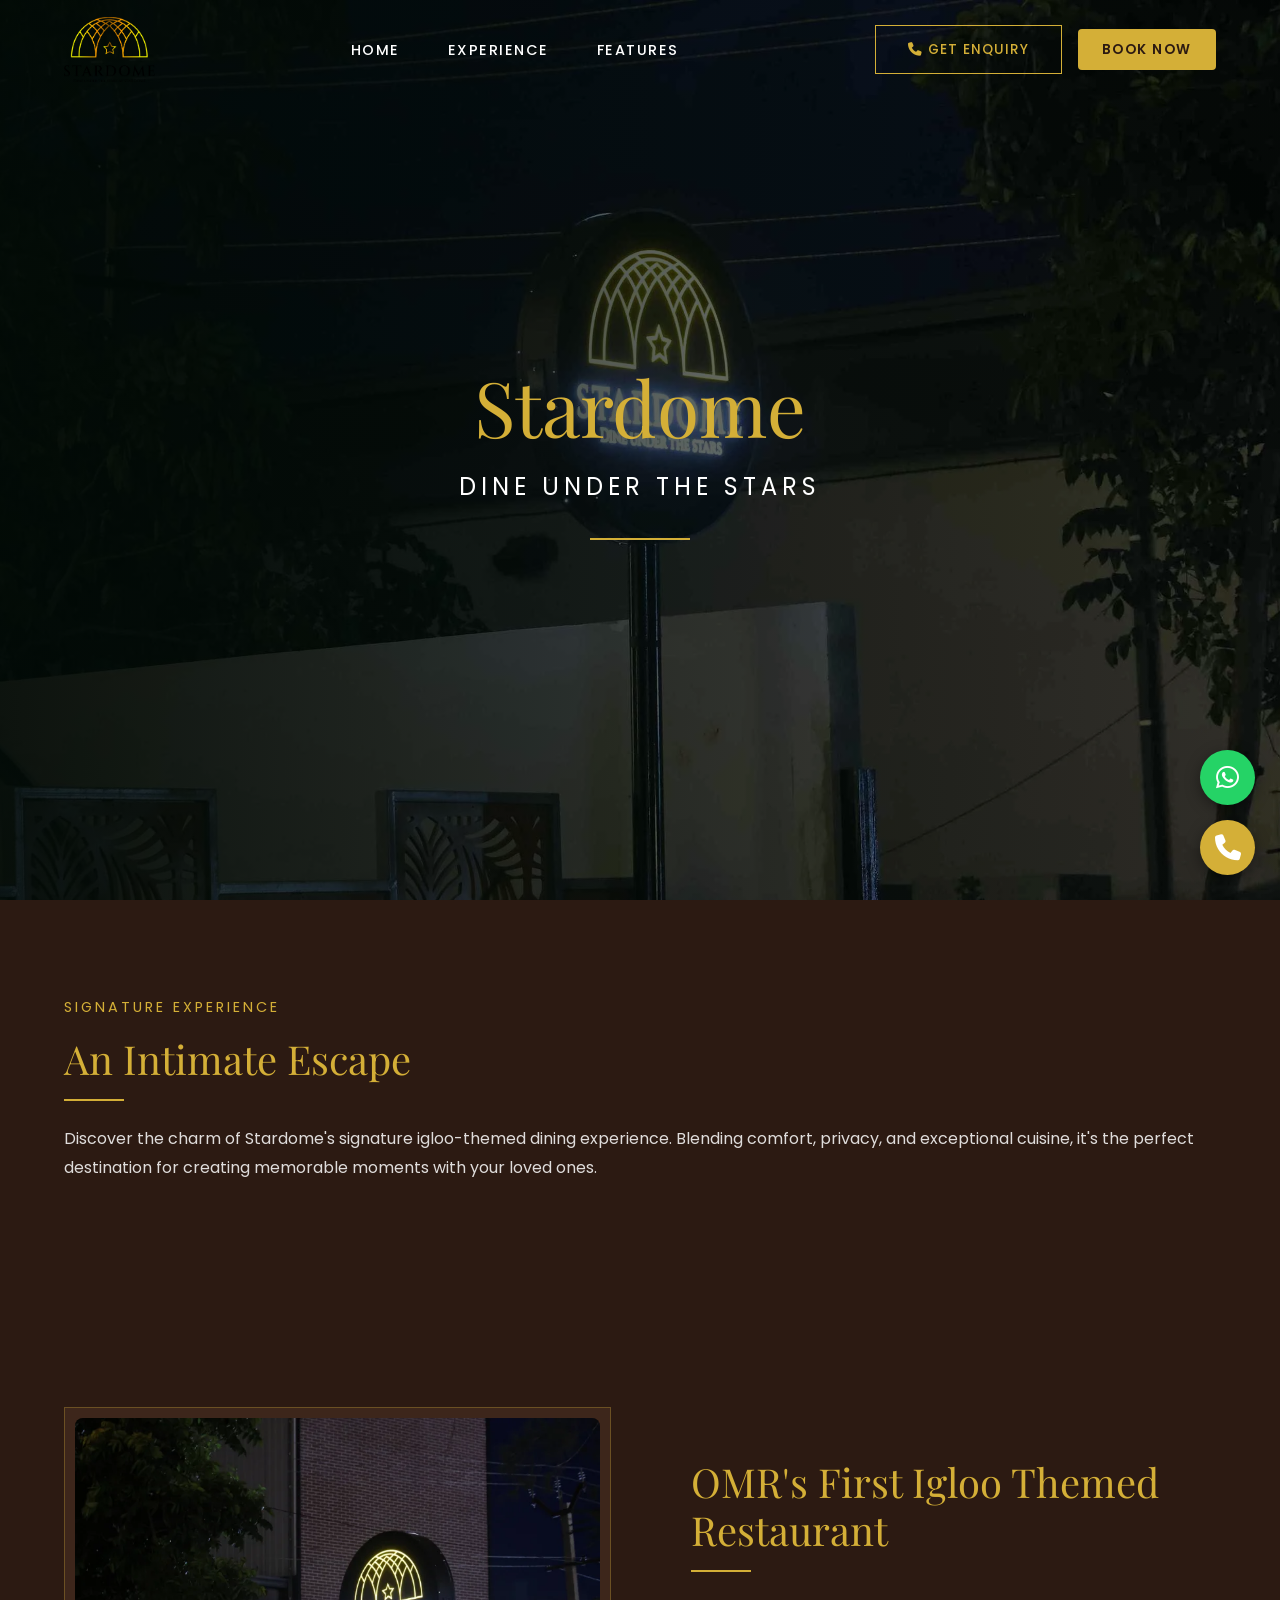
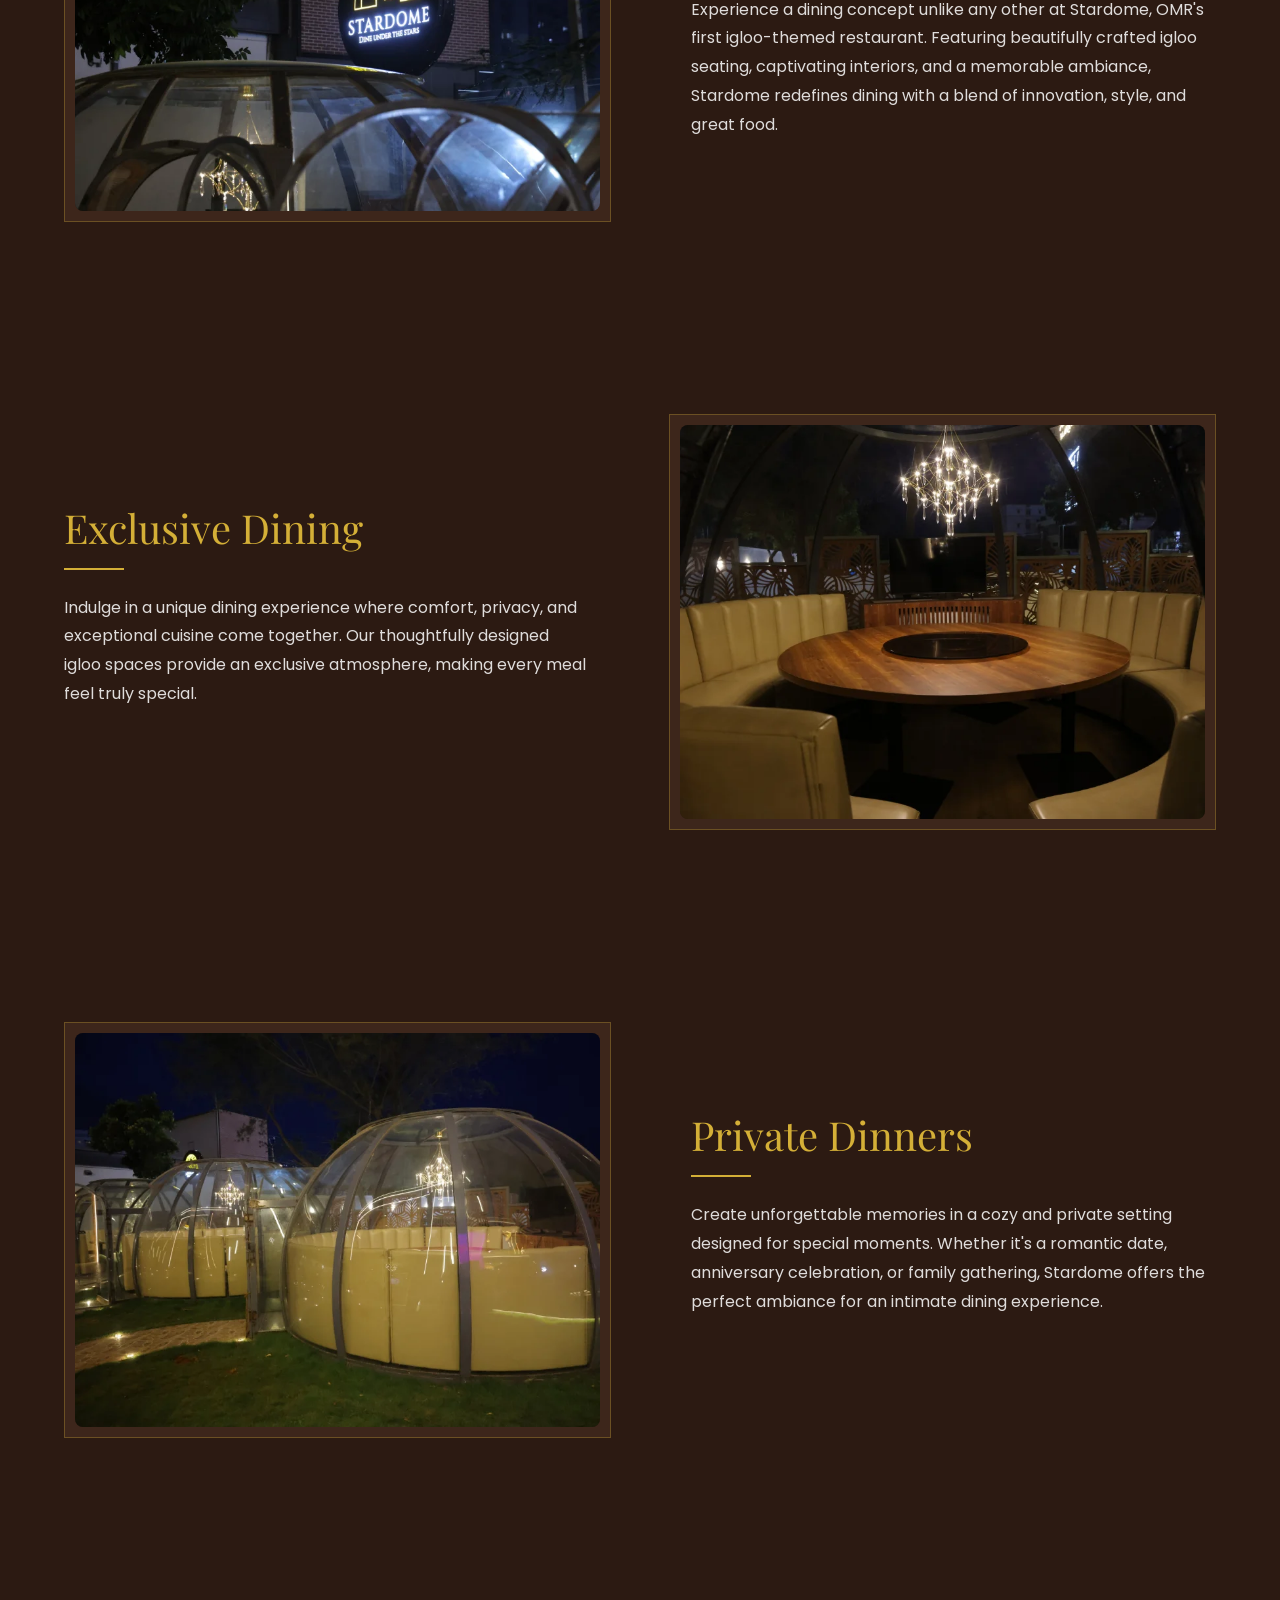
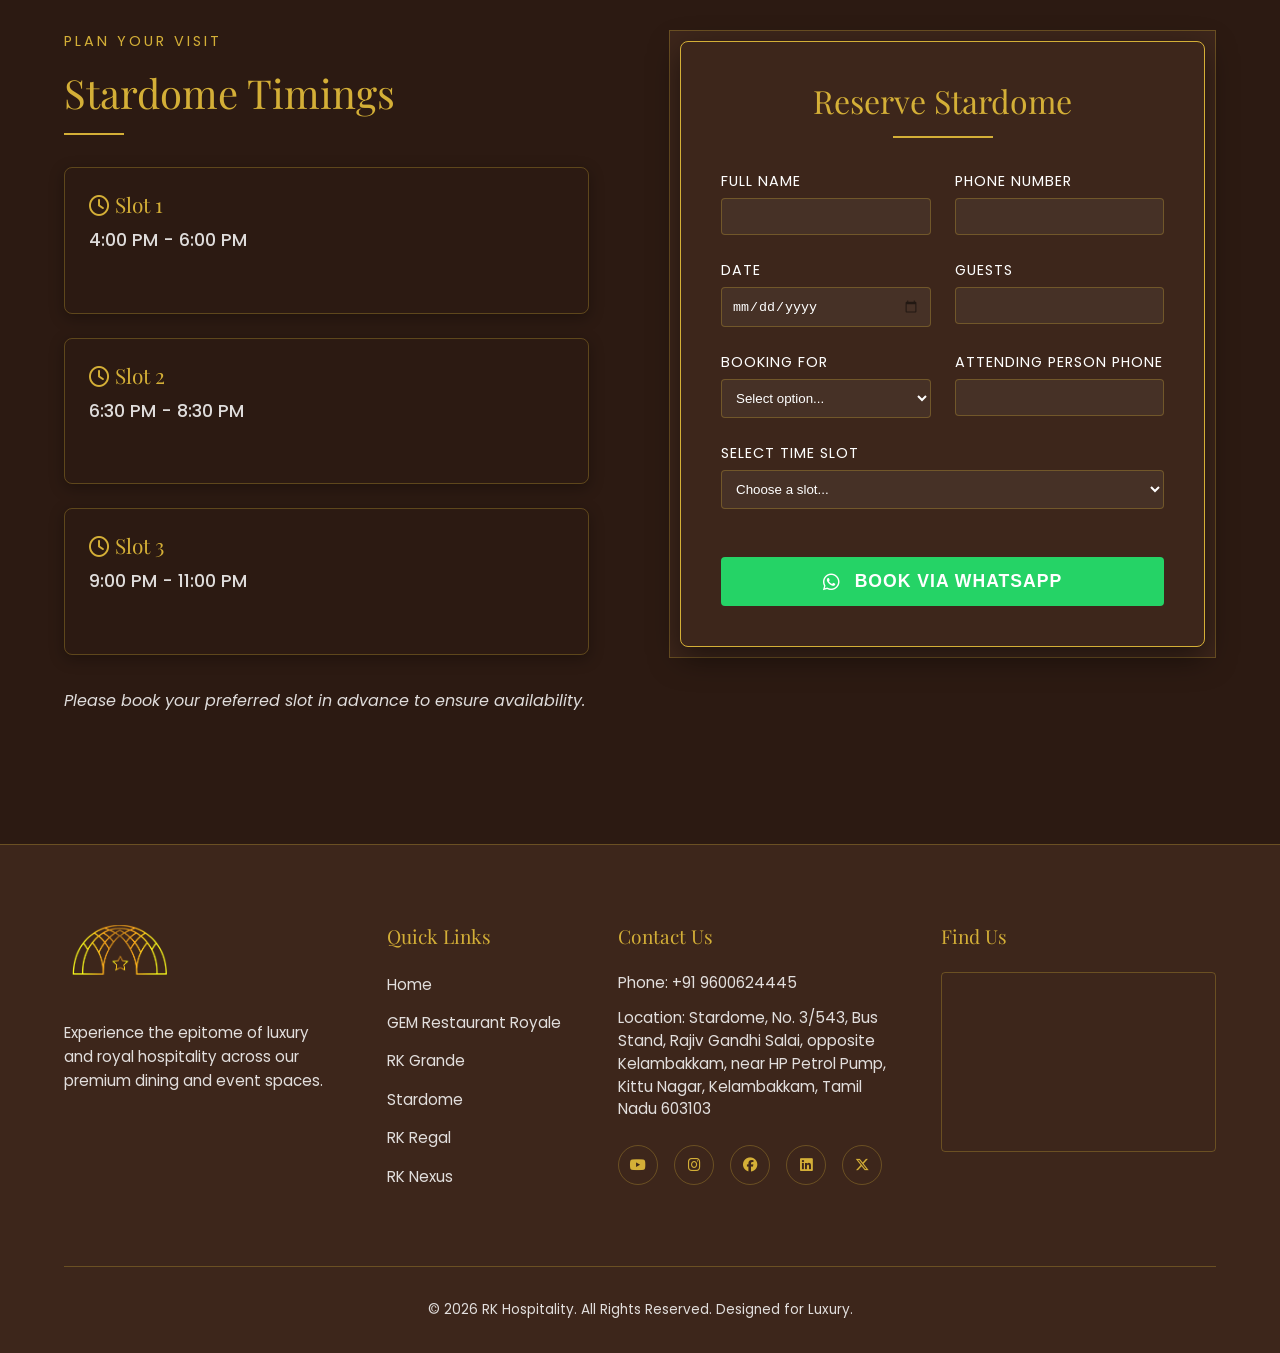
<file: stardom.html>
<!DOCTYPE html>
<html lang="en">
<head>
  <meta charset="UTF-8">
  <meta name="viewport" content="width=device-width, initial-scale=1.0">
  <title>Stardome | Igloo Themed Dining</title>
  
  <link href="https://unpkg.com/aos@2.3.1/dist/aos.css" rel="stylesheet">
  <link rel="stylesheet" href="https://cdnjs.cloudflare.com/ajax/libs/font-awesome/6.6.0/css/all.min.css">
  <link rel="stylesheet" href="css/global.css">
  <link rel="stylesheet" href="css/stardom.css">
</head>
<body data-page="stardom">

  <!-- Welcome Splash Animation -->
  <div class="welcome-splash">
    <div class="splash-curtain"></div>
    <h2 class="splash-text">Welcome to <span class="splash-dynamic-text">Stardome</span></h2>
  </div>

  <!-- Premium Sticky Header -->
  <header class="global-header">
    <div class="header-logo">
      <a href="index.html" style="display: flex; align-items: center; justify-content: center; background: transparent !important; box-shadow: none !important; padding: 0 !important;">
        <img src="assets/images/stardome logo/stardome logo.webp" alt="Stardome" style="height: 65px !important; width: auto !important; object-fit: contain !important; filter: invert(1) sepia(1) saturate(5) brightness(1.6) !important; mix-blend-mode: screen !important;">
      </a>
    </div>
    <ul class="nav-links">
      <li><a href="index.html">Home</a></li>
      <li><a href="#about">Experience</a></li>
      <li><a href="#features">Features</a></li>

    </ul>
    <a href="tel:+919600624445" class="header-cta"><i class="fa-solid fa-phone"></i> Get Enquiry</a>
    <a href="#reservations" class="header-cta btn-book-now" style="margin-left: 1rem; background: var(--gold-primary); color: var(--bg-dark); border: none; cursor: pointer; padding: 0.6rem 1.5rem; font-family: var(--font-body); font-weight: 600; text-transform: uppercase; letter-spacing: 1.5px; border-radius: 4px; text-decoration: none; transition: background 0.3s ease;">Book Now</a>
  </header>

  <main>
    <!-- Elegant Hero Section -->
    <section class="hospitality-hero">
      <div class="hero-background">
        <img src="assets/images/hero section images/stardome pagehero section.webp" alt="Stardome Hero Section">
        <div class="hero-overlay"></div>
      </div>
      
      <div class="hero-content" data-aos="fade-up" data-aos-duration="800">
        <h1 class="hero-title">Stardome</h1>
        <p class="hero-subtitle">Dine under the stars</p>
        <div class="gold-divider-line"></div>
      </div>
    </section>

    <!-- An Intimate Escape -->
    <section id="about" class="gem-about section-padding">
      <div class="about-container">
        <div class="about-text" data-aos="fade-right" data-aos-duration="800">
          <span class="section-subtitle">Signature Experience</span>
          <h2>An Intimate Escape</h2>
          <div class="gold-divider-line small-divider left-align-div"></div>
          <p>Discover the charm of Stardome's signature igloo-themed dining experience. Blending comfort, privacy, and exceptional cuisine, it's the perfect destination for creating memorable moments with your loved ones.</p>
        </div>

      </div>
    </section>

    <!-- OMR's First Igloo Themed Restaurant -->
    <section id="features" class="gem-about section-padding" style="background-color: var(--bg-card);">
      <div class="about-container">
        <div class="about-media" data-aos="fade-right" data-aos-duration="800">
          <img src="assets/images/stardome images/omr first igloo themed.webp" alt="Igloo Themed Dining" style="width: 100%; border-radius: 8px;">
        </div>
        
        <div class="about-text" data-aos="fade-left" data-aos-duration="800">
          <h2>OMR's First Igloo Themed Restaurant</h2>
          <div class="gold-divider-line small-divider left-align-div"></div>
          <p>Experience a dining concept unlike any other at Stardome, OMR's first igloo-themed restaurant. Featuring beautifully crafted igloo seating, captivating interiors, and a memorable ambiance, Stardome redefines dining with a blend of innovation, style, and great food.</p>
        </div>
      </div>
    </section>

    <!-- Exclusive Dining -->
    <section class="gem-about section-padding">
      <div class="about-container">
        <div class="about-text" data-aos="fade-right" data-aos-duration="800">
          <h2>Exclusive Dining</h2>
          <div class="gold-divider-line small-divider left-align-div"></div>
          <p>Indulge in a unique dining experience where comfort, privacy, and exceptional cuisine come together. Our thoughtfully designed igloo spaces provide an exclusive atmosphere, making every meal feel truly special.</p>
        </div>
        
        <div class="about-media" data-aos="fade-left" data-aos-duration="800">
          <img src="assets/images/stardome images/Exclusive Dining.webp" alt="Exclusive Dining" style="width: 100%; border-radius: 8px;">
        </div>
      </div>
    </section>

    <!-- Private Dinners -->
    <section class="gem-about section-padding" style="background-color: var(--bg-card);">
      <div class="about-container">
        <div class="about-media" data-aos="fade-right" data-aos-duration="800">
          <img src="assets/images/stardome images/Private Dinners.webp" alt="Private Dinners" style="width: 100%; border-radius: 8px;">
        </div>
        
        <div class="about-text" data-aos="fade-left" data-aos-duration="800">
          <h2>Private Dinners</h2>
          <div class="gold-divider-line small-divider left-align-div"></div>
          <p>Create unforgettable memories in a cozy and private setting designed for special moments. Whether it's a romantic date, anniversary celebration, or family gathering, Stardome offers the perfect ambiance for an intimate dining experience.</p>
        </div>
      </div>
    </section>

    
    <!-- Stardome Timings & Booking Form Section -->
    <section id="reservations" class="gem-about section-padding">
      <div class="about-container" style="align-items: flex-start;">
        
        <!-- Left Side: Timings -->
        <div class="about-text" data-aos="fade-right" data-aos-duration="800">
          <span class="section-subtitle">Plan Your Visit</span>
          <h2>Stardome Timings</h2>
          <div class="gold-divider-line small-divider left-align-div"></div>
          
          <div style="display: flex; flex-direction: column; gap: 1.5rem; margin-top: 2rem;">
            <div style="background: var(--bg-card); border: 1px solid var(--border-gold); padding: 1.5rem; border-radius: 8px; box-shadow: 0 4px 15px rgba(0,0,0,0.3);">
              <h3 style="color: var(--gold-primary); font-size: 1.3rem; margin-bottom: 0.5rem;"><i class="fa-regular fa-clock"></i> Slot 1</h3>
              <p style="font-size: 1.1rem; font-weight: 500;">4:00 PM - 6:00 PM</p>
            </div>
            <div style="background: var(--bg-card); border: 1px solid var(--border-gold); padding: 1.5rem; border-radius: 8px; box-shadow: 0 4px 15px rgba(0,0,0,0.3);">
              <h3 style="color: var(--gold-primary); font-size: 1.3rem; margin-bottom: 0.5rem;"><i class="fa-regular fa-clock"></i> Slot 2</h3>
              <p style="font-size: 1.1rem; font-weight: 500;">6:30 PM - 8:30 PM</p>
            </div>
            <div style="background: var(--bg-card); border: 1px solid var(--border-gold); padding: 1.5rem; border-radius: 8px; box-shadow: 0 4px 15px rgba(0,0,0,0.3);">
              <h3 style="color: var(--gold-primary); font-size: 1.3rem; margin-bottom: 0.5rem;"><i class="fa-regular fa-clock"></i> Slot 3</h3>
              <p style="font-size: 1.1rem; font-weight: 500;">9:00 PM - 11:00 PM</p>
            </div>
          </div>
          <p style="margin-top: 2rem; font-style: italic; color: var(--text-muted);">Please book your preferred slot in advance to ensure availability.</p>
        </div>

        <!-- Right Side: Embedded Booking Form -->
        <div class="about-media" data-aos="fade-left" data-aos-duration="800">
          <div style="background: var(--bg-card); border: 1px solid var(--gold-primary); padding: 2.5rem; border-radius: 8px; box-shadow: 0 10px 30px rgba(0,0,0,0.5);">
            <div class="booking-header" style="text-align: center; margin-bottom: 2rem;">
              <h2 style="color: var(--gold-primary); font-family: var(--font-heading); font-size: 2rem;">Reserve Stardome</h2>
              <div class="gold-divider-line" style="margin: 10px auto 0 auto;"></div>
            </div>
            
            <form style="display: flex; flex-direction: column; gap: 1.5rem;">
              <div style="display: grid; grid-template-columns: 1fr 1fr; gap: 1.5rem;">
                <div>
                  <label style="display: block; margin-bottom: 5px; color: var(--text-light); font-size: 0.9rem; text-transform: uppercase; letter-spacing: 1px;">Full Name</label>
                  <input type="text" required style="width: 100%; padding: 10px; background: rgba(255,255,255,0.05); border: 1px solid var(--border-gold); color: white; border-radius: 4px;">
                </div>
                <div>
                  <label style="display: block; margin-bottom: 5px; color: var(--text-light); font-size: 0.9rem; text-transform: uppercase; letter-spacing: 1px;">Phone Number</label>
                  <input type="tel" required style="width: 100%; padding: 10px; background: rgba(255,255,255,0.05); border: 1px solid var(--border-gold); color: white; border-radius: 4px;">
                </div>
              </div>
              
              <div style="display: grid; grid-template-columns: 1fr 1fr; gap: 1.5rem;">
                <div>
                  <label style="display: block; margin-bottom: 5px; color: var(--text-light); font-size: 0.9rem; text-transform: uppercase; letter-spacing: 1px;">Date</label>
                  <input type="date" required style="width: 100%; padding: 10px; background: rgba(255,255,255,0.05); border: 1px solid var(--border-gold); color: white; border-radius: 4px; color-scheme: dark;">
                </div>
                <div>
                  <label style="display: block; margin-bottom: 5px; color: var(--text-light); font-size: 0.9rem; text-transform: uppercase; letter-spacing: 1px;">Guests</label>
                  <input type="number" min="1" required style="width: 100%; padding: 10px; background: rgba(255,255,255,0.05); border: 1px solid var(--border-gold); color: white; border-radius: 4px;">
                </div>
              </div>
              
              <div style="display: grid; grid-template-columns: 1fr 1fr; gap: 1.5rem;">
                <div>
                  <label style="display: block; margin-bottom: 5px; color: var(--text-light); font-size: 0.9rem; text-transform: uppercase; letter-spacing: 1px;">Booking For</label>
                  <select required style="width: 100%; padding: 10px; background: rgba(255,255,255,0.05); border: 1px solid var(--border-gold); color: white; border-radius: 4px;">
                    <option value="" disabled selected style="color: black;">Select option...</option>
                    <option value="myself" style="color: black;">Myself</option>
                    <option value="someone_else" style="color: black;">Someone Else</option>
                  </select>
                </div>
                <div>
                  <label style="display: block; margin-bottom: 5px; color: var(--text-light); font-size: 0.9rem; text-transform: uppercase; letter-spacing: 1px;">Attending Person Phone</label>
                  <input type="tel" style="width: 100%; padding: 10px; background: rgba(255,255,255,0.05); border: 1px solid var(--border-gold); color: white; border-radius: 4px;">
                </div>
              </div>
              
              <div>
                <label style="display: block; margin-bottom: 5px; color: var(--text-light); font-size: 0.9rem; text-transform: uppercase; letter-spacing: 1px;">Select Time Slot</label>
                <select required style="width: 100%; padding: 10px; background: rgba(255,255,255,0.05); border: 1px solid var(--border-gold); color: white; border-radius: 4px;">
                  <option value="" disabled selected style="color: black;">Choose a slot...</option>
                  <option value="4pm" style="color: black;">Slot 1: 4:00 PM to 6:00 PM</option>
                  <option value="630pm" style="color: black;">Slot 2: 6:30 PM to 8:30 PM</option>
                  <option value="9pm" style="color: black;">Slot 3: 9:00 PM to 11:00 PM</option>
                </select>
              </div>
              
              <button type="submit" style="margin-top: 1.5rem; width: 100%; padding: 14px; background: #25D366; color: white; font-weight: 600; text-transform: uppercase; border: none; border-radius: 4px; cursor: pointer; font-size: 1.1rem; letter-spacing: 1px; transition: background 0.3s ease;"><i class="fa-brands fa-whatsapp" style="font-size: 1.2rem; margin-right: 8px; vertical-align: middle;"></i> Book Via WhatsApp</button>
            </form>
          </div>
        </div>

      </div>
    </section>



  
  </main>

  <!-- Professional Footer -->
  <footer class="global-footer">
    <div class="footer-top">
      <div class="footer-brand" style="display: flex; flex-direction: column; align-items: flex-start;">
        <img src="assets/images/stardome logo/stardome logo.webp" alt="Stardome" style="height: 80px !important; width: auto !important; object-fit: contain !important; filter: invert(1) sepia(1) saturate(5) brightness(1.6) !important; mix-blend-mode: screen !important; margin-bottom: 1rem;">
        <p>Experience the epitome of luxury and royal hospitality across our premium dining and event spaces.</p>
      </div>
      
      <div class="footer-col">
        <h4>Quick Links</h4>
        <ul class="footer-links">
          <li><a href="index.html">Home</a></li>
          <li><a href="gem.html">GEM Restaurant Royale</a></li>
          <li><a href="banquet.html">RK Grande</a></li>
          <li><a href="stardom.html">Stardome</a></li>
          <li><a href="regal.html">RK Regal</a></li>
          <li><a href="nexus.html">RK Nexus</a></li>
        </ul>
      </div>
      
      <div class="footer-col footer-contact">
        <h4>Contact Us</h4>
        <p>Phone: <a href="tel:+919600624445" style="color:var(--text-muted);">+91 9600624445</a></p>

        <p>Location: Stardome, No. 3/543, Bus Stand, Rajiv Gandhi Salai, opposite Kelambakkam, near HP Petrol Pump, Kittu Nagar, Kelambakkam, Tamil Nadu 603103</p>
        
        <div class="social-icons">
          <a href="https://www.youtube.com/@RKHospitalityofficial" target="_blank" aria-label="YouTube"><i class="fa-brands fa-youtube"></i></a>
          <a href="https://www.instagram.com/rkhospitalityofficial/" target="_blank" aria-label="Instagram"><i class="fa-brands fa-instagram"></i></a>
          <a href="https://www.facebook.com/profile.php?id=61587231205655" target="_blank" aria-label="Facebook"><i class="fa-brands fa-facebook"></i></a>
          <a href="https://www.linkedin.com/company/rk-hospitality_official/" target="_blank" aria-label="LinkedIn"><i class="fa-brands fa-linkedin"></i></a>
          <a href="https://x.com/rkhospitality_" target="_blank" aria-label="X (Twitter)"><i class="fa-brands fa-x-twitter"></i></a>
        </div>
      </div>
      
      <div class="footer-col footer-map">
        <h4>Find Us</h4>
        <div class="map-container">
          <a href="https://maps.google.com/?q=Stardome,+No.+3/543,+Bus+Stand,+Rajiv+Gandhi+Salai,+opposite+Kelambakkam,+near+HP+Petrol+Pump,+Kittu+Nagar,+Kelambakkam,+Tamil+Nadu+603103" target="_blank" class="map-overlay"></a>
          <iframe src="https://maps.google.com/maps?q=Stardome,%20Kelambakkam,%20Tamil%20Nadu&t=&z=13&ie=UTF8&iwloc=&output=embed" width="100%" height="100%" style="border:0;" allowfullscreen="" loading="lazy"></iframe>
        </div>
      </div>
    </div>
    
    <div class="footer-bottom">
      <p>&copy; 2026 RK Hospitality. All Rights Reserved. Designed for Luxury.</p>
    </div>
  </footer>

  <script src="https://unpkg.com/aos@2.3.1/dist/aos.js"></script>
  <script src="js/global.js"></script>

  <!-- Floating Contact Buttons -->
  <div class="floating-contact">
    <a href="https://wa.me/919600624445" class="float-btn whatsapp" target="_blank" aria-label="WhatsApp">
      <i class="fa-brands fa-whatsapp"></i>
    </a>
    <a href="tel:+919600624445" class="float-btn phone" aria-label="Call">
      <i class="fa-solid fa-phone"></i>
    </a>
  </div>

</body>
</html>
</file>
<file: css/global.css>
@import url('https://fonts.googleapis.com/css2?family=Playfair+Display:ital,wght@0,400;0,600;0,700;1,400;1,700&family=Poppins:wght@300;400;500;600&display=swap');
@import url('https://cdnjs.cloudflare.com/ajax/libs/font-awesome/6.6.0/css/all.min.css');

:root {
  /* Brownish and Golden Palette */
  --bg-dark: #2c1a12;
  --bg-dark-secondary: #3d261b;
  --gold-primary: #D4AF37;
  --gold-hover: #FFF8E7;
  --text-light: #ffffff;
  --text-muted: rgba(255, 255, 255, 0.85);
  --border-gold: rgba(212, 175, 55, 0.3);
  
  --font-heading: 'Playfair Display', serif;
  --font-body: 'Poppins', sans-serif;
  
  --transition-standard: all 0.3s ease;
  --header-height: 100px;
}

* {
  margin: 0;
  padding: 0;
  box-sizing: border-box;
}

html, body {
  overflow-x: hidden !important;
  width: 100%;
  max-width: 100vw;
  position: relative;
}

body {
  font-family: var(--font-body);
  background-color: var(--bg-dark);
  color: var(--text-light);
  line-height: 1.6;
  overflow-x: hidden;
  -webkit-font-smoothing: antialiased;
}

h1, h2, h3, h4, h5, h6 {
  font-family: var(--font-heading);
  font-weight: 400;
  line-height: 1.2;
}

a {
  text-decoration: none;
  color: inherit;
  transition: var(--transition-standard);
}

img, video {
  max-width: 100%;
  display: block;
}

/* =========================================
   LUXURY HEADER
   ========================================= */
.global-header {
  position: fixed;
  top: 0;
  left: 0;
  width: 100%;
  height: var(--header-height);
  display: flex;
  align-items: center;
  justify-content: space-between;
  padding: 0 5%;
  z-index: 1000;
  background: transparent;
  border-bottom: 1px solid transparent;
  transition: background 0.4s ease, border-color 0.4s ease, height 0.4s ease;
}

.global-header.scrolled {
  background: rgba(1, 10, 6, 0.9);
  backdrop-filter: blur(10px);
  -webkit-backdrop-filter: blur(10px);
  border-bottom: 1px solid var(--border-gold);
  height: 85px;
}

.header-logo img {
  height: 120px;
  width: auto;
  transition: var(--transition-standard);
}

.global-header.scrolled .header-logo img {
  height: 60px; /* Increased from 40px */
}

.nav-links {
  display: flex;
  list-style: none;
  gap: 3rem;
  margin: 0 auto;
}

.nav-links li a {
  font-family: var(--font-body);
  font-size: 0.9rem;
  font-weight: 500;
  text-transform: uppercase;
  letter-spacing: 1.5px;
  color: var(--text-light);
  position: relative;
  padding: 0.5rem 0;
}

.nav-links li a::after {
  content: '';
  position: absolute;
  bottom: 0;
  left: 0;
  width: 0;
  height: 2px;
  background-color: var(--gold-primary);
  transition: width 0.3s ease;
}

.nav-links li a:hover, .nav-links li a.active {
  color: var(--gold-primary);
}

.nav-links li a:hover::after, .nav-links li a.active::after {
  width: 100%;
}

.header-cta {
  display: inline-block;
  background: transparent;
  border: 1px solid var(--gold-primary);
  color: var(--gold-primary);
  padding: 0.8rem 2rem;
  font-family: var(--font-body);
  font-size: 0.85rem;
  font-weight: 500;
  text-transform: uppercase;
  letter-spacing: 1px;
  cursor: pointer;
  transition: var(--transition-standard);
}

.header-cta:hover {
  background: var(--gold-primary);
  color: var(--bg-dark);
}

/* =========================================
   HOSPITALITY HERO
   ========================================= */
.hospitality-hero {
  position: relative;
  height: 100vh;
  display: flex;
  align-items: center;
  justify-content: center;
}

.hero-background {
  position: absolute;
  top: 0;
  left: 0;
  width: 100%;
  height: 100%;
  z-index: 1;
}

.hero-background img {
  width: 100%;
  height: 100%;
  object-fit: cover;
}

.hero-overlay {
  position: absolute;
  inset: 0;
  background: linear-gradient(to right, rgba(1, 10, 6, 0.9) 0%, rgba(1, 10, 6, 0.4) 100%);
}

.hero-content {
  position: relative;
  z-index: 2;
  text-align: center;
  max-width: 800px;
  padding: 0 5%;
}

.hero-title {
  font-size: clamp(3rem, 6vw, 6rem);
  color: var(--gold-primary);
  margin-bottom: 1rem;
}

.hero-subtitle {
  font-family: var(--font-body);
  font-size: clamp(1rem, 2vw, 1.5rem);
  color: var(--text-light);
  letter-spacing: 5px;
  text-transform: uppercase;
  margin-bottom: 2rem;
}

.gold-divider-line {
  width: 100px;
  height: 2px;
  background-color: var(--gold-primary);
  margin: 0 auto;
}

.small-divider {
  width: 60px;
}

.left-align-div {
  margin: 0 0 1.5rem 0;
}

/* =========================================
   COMMON SECTION STYLES
   ========================================= */
.section-padding {
  padding: 6rem 5%;
}

.section-title-wrapper {
  text-align: center;
  margin-bottom: 4rem;
}

.section-subtitle {
  font-family: var(--font-body);
  font-size: 0.9rem;
  text-transform: uppercase;
  letter-spacing: 3px;
  color: var(--gold-primary);
  margin-bottom: 1rem;
  display: block;
}

.section-title {
  font-size: 3rem;
  color: var(--text-light);
}

/* =========================================
   PROFESSIONAL FOOTER
   ========================================= */
.global-footer {
  background-color: var(--bg-dark-secondary);
  padding: 5rem 5% 2rem;
  border-top: 1px solid var(--border-gold);
}

.footer-top {
  display: grid;
  grid-template-columns: 1.5fr 1fr 1.5fr 1.5fr;
  gap: 3rem;
  margin-bottom: 4rem;
}

.footer-brand .footer-logo {
  height: 100px; /* Increased from 60px */
  margin-bottom: 1.5rem;
  background: #fff; /* to make jpeg logo look clean */
  padding: 10px;
  border-radius: 4px;
}

.footer-brand p {
  color: var(--text-muted);
  max-width: 400px;
  font-size: 0.95rem;
}

.footer-col h4 {
  font-size: 1.2rem;
  color: var(--gold-primary);
  margin-bottom: 1.5rem;
  font-family: var(--font-heading);
}

.footer-links {
  list-style: none;
}

.footer-links li {
  margin-bottom: 0.8rem;
}

.footer-links a {
  color: var(--text-muted);
  font-size: 0.95rem;
  transition: var(--transition-standard);
}

.footer-links a:hover {
  color: var(--gold-primary);
  padding-left: 5px;
}

.footer-contact p {
  color: var(--text-muted);
  margin-bottom: 0.8rem;
  font-size: 0.95rem;
  line-height: 1.5;
}

.social-icons {
  display: flex;
  gap: 1rem;
  margin-top: 1.5rem;
}

.social-icons a {
  display: flex;
  align-items: center;
  justify-content: center;
  width: 40px;
  height: 40px;
  border: 1px solid var(--border-gold);
  border-radius: 50%;
  font-size: 0.9rem;
  color: var(--gold-primary);
}

.social-icons a:hover {
  background-color: var(--gold-primary);
  color: var(--bg-dark);
}

.hero-background img, .hero-background video {
  width: 100%;
  height: 100%;
  object-fit: cover;
}

.map-container {
  position: relative;
  width: 100%;
  height: 180px;
  border: 1px solid var(--border-gold);
  border-radius: 4px;
  overflow: hidden;
}

.map-overlay {
  position: absolute;
  inset: 0;
  z-index: 10;
}

.footer-bottom {
  text-align: center;
  padding-top: 2rem;
  border-top: 1px solid var(--border-gold);
  color: var(--text-muted);
  font-size: 0.85rem;
}

/* Responsive */
@media (max-width: 992px) {
  .nav-links, .header-cta { display: none; }
  .footer-top { grid-template-columns: 1fr; gap: 2.5rem; text-align: center; }
  .footer-brand p { margin: 0 auto; }
  .social-icons { justify-content: center; }
}

/* =========================================
   POPUP MODAL STYLES
   ========================================= */
.booking-modal-overlay {
  display: none;
  position: fixed;
  z-index: 9999;
  left: 0;
  top: 0;
  width: 100%;
  height: 100%;
  background-color: rgba(1, 10, 6, 0.85);
  backdrop-filter: blur(8px);
  overflow-y: auto;
  align-items: center;
  justify-content: center;
  padding: 2rem;
  opacity: 0;
  transition: opacity 0.4s ease;
}

.booking-modal-overlay.show {
  display: flex;
  opacity: 1;
}

.booking-modal-content {
  position: relative;
  background: var(--bg-dark);
  border: 1px solid var(--gold-primary);
  padding: 4rem;
  width: 100%;
  max-width: 800px;
  transform: translateY(-50px);
  transition: transform 0.4s ease;
  box-shadow: 0 25px 50px rgba(0,0,0,0.8);
}

.booking-modal-overlay.show .booking-modal-content {
  transform: translateY(0);
}

.close-modal {
  position: absolute;
  top: 20px;
  right: 30px;
  color: var(--text-muted);
  font-size: 2.5rem;
  font-weight: bold;
  cursor: pointer;
  transition: color 0.3s ease;
}

.close-modal:hover {
  color: var(--gold-primary);
}

.btn-book-now:hover {
  background: var(--gold-hover) !important;
  transform: translateY(-2px);
  box-shadow: 0 4px 15px rgba(212, 175, 55, 0.3);
}

@media (max-width: 768px) {
  .booking-modal-content {
    padding: 2.5rem 1.5rem;
  }
}

/* =========================================
   WELCOME SPLASH ANIMATION (GPU Accelerated & Smooth)
   ========================================= */
.welcome-splash {
  position: fixed;
  top: 0; left: 0; width: 100vw; height: 100vh;
  z-index: 999999;
  background: var(--bg-dark);
  display: flex;
  align-items: center;
  justify-content: center;
  animation: splashFadeOut 0.8s cubic-bezier(0.77, 0, 0.175, 1) 1.2s forwards;
  pointer-events: none;
}

.splash-curtain {
  display: none; /* Removed janky clip-path */
}

.splash-text {
  color: var(--text-light);
  font-family: var(--font-heading);
  font-size: clamp(2.5rem, 5vw, 4rem);
  letter-spacing: 2px;
  text-align: center;
  opacity: 0;
  transform: scale(0.95);
  animation: splashTextAppear 1.2s cubic-bezier(0.2, 0.8, 0.2, 1) forwards;
}

.splash-dynamic-text {
  color: var(--gold-primary);
  font-style: italic;
  display: block;
  margin-top: 0.5rem;
  font-size: clamp(3rem, 6vw, 5rem);
}

@keyframes splashFadeOut {
  0% { opacity: 1; transform: translateY(0); visibility: visible; }
  100% { opacity: 0; transform: translateY(-100%); visibility: hidden; }
}

@keyframes splashTextAppear {
  0% { opacity: 0; transform: scale(0.95) translateY(20px); }
  30% { opacity: 1; transform: scale(1) translateY(0); }
  80% { opacity: 1; transform: scale(1) translateY(0); }
  100% { opacity: 0; transform: scale(1.05) translateY(-20px); }
}

/* Base mobile responsive tweaks */
@media (max-width: 768px) {
  .about-container, .hero-content, .booking-container {
    padding: 1rem;
  }
  .global-header {
    padding: 1rem;
    flex-wrap: wrap;
  }
  .nav-links {
    display: none; /* Hide or make hamburger on real mobile */
  }
  h1.hero-title {
    font-size: 3rem !important;
  }
}

/* =========================================
   MOBILE FIXES (Hamburger & Footer)
   ========================================= */

.hamburger {
  display: none;
  flex-direction: column;
  gap: 6px;
  cursor: pointer;
  z-index: 1000;
  margin-right: auto;
  margin-left: 1rem;
}
.hamburger span {
  width: 28px;
  height: 3px;
  background-color: var(--gold-primary);
  transition: transform 0.3s ease, opacity 0.3s ease;
  border-radius: 2px;
}

@media (max-width: 768px) {
  /* Fix footer logo centering */
  .footer-brand {
    text-align: center;
    width: 100%;
    display: flex;
    flex-direction: column;
    align-items: center;
  }
  .footer-logo {
    margin: 0 auto 1.5rem auto !important;
    display: block;
  }

  /* Hamburger & Mobile Nav */
  .global-header {
    position: relative;
    justify-content: flex-end;
  }
  .header-logo {
    margin-right: auto;
  }
  .hamburger {
    display: flex;
    order: 3;
    margin-left: 1rem;
    margin-right: 0;
  }
  .nav-links {
    display: flex !important; /* Override previous display: none */
    flex-direction: column;
    position: absolute;
    top: 100%;
    left: 0;
    width: 100%;
    background: rgba(10, 10, 10, 0.95);
    backdrop-filter: blur(10px);
    padding: 0;
    max-height: 0;
    overflow: hidden;
    transition: max-height 0.4s ease, padding 0.4s ease;
    border-bottom: 1px solid transparent;
  }
  .nav-links.active {
    max-height: 800px;
    padding: 1.5rem 0;
    border-bottom: 1px solid var(--border-gold);
  }
  .nav-links li {
    width: 100%;
    text-align: center;
    padding: 0.8rem 0;
    margin: 0;
  }
  
  /* Hamburger Animation */
  .hamburger.active span:nth-child(1) {
    transform: translateY(9px) rotate(45deg);
  }
  .hamburger.active span:nth-child(2) {
    opacity: 0;
  }
  .hamburger.active span:nth-child(3) {
    transform: translateY(-9px) rotate(-45deg);
  }
  
  /* Header Buttons order */
  .header-cta {
    order: 2;
    padding: 0.5rem 1rem !important;
    font-size: 0.8rem !important;
  }
}

/* =========================================
   FURTHER MOBILE OPTIMIZATIONS
   ========================================= */
@media (max-width: 768px) {
  /* Fix logo line interruption by constraining height so it doesn't overflow header */
  .header-logo img {
    height: 55px !important;
    background: transparent !important;
  }
  
  /* Optimize Popup Modal for Mobile */
  .booking-modal-content {
    padding: 2rem 1.5rem !important;
    width: 95% !important;
    max-height: 85vh !important;
    overflow-y: auto !important;
    border-radius: 8px;
  }
  
  /* Force all form grids to 1 column on mobile */
  .form-grid {
    grid-template-columns: 1fr !important;
    gap: 1.5rem !important;
  }
  
  /* Ensure CTAs look great inside the mobile menu */
  .nav-links .header-cta {
    display: inline-block !important;
    width: 80%;
    margin: 0.5rem auto !important;
    text-align: center;
  }
}

/* Fix: Hide cloned mobile CTAs on desktop view */
@media (min-width: 769px) {
  .mobile-only-cta {
    display: none !important;
  }
}

/* =========================================
   FINAL POLISH FOR MOBILE VIEW
   ========================================= */
@media (max-width: 768px) {
  /* 1. Gallery Section - Force 1 column so images are not squashed */
  .gallery-grid, .about-media.gallery-split {
    grid-template-columns: 1fr !important;
    display: grid !important;
    gap: 2rem !important;
  }
  
  /* 2. Hero Backgrounds - Use landscape aspect ratio instead of 100vh full screen */
  .hospitality-hero {
    height: 60vh !important; 
    min-height: 400px !important;
  }
  .hero-title {
    font-size: 2.5rem !important;
  }
  .hero-subtitle {
    font-size: 0.9rem !important;
  }

  /* 3. Hamburger CTA Buttons - Make them large, bold, and padded in the menu */
  .nav-links .header-cta {
    display: block !important;
    width: 85%;
    margin: 1rem auto !important;
    text-align: center;
    padding: 1rem !important;
    font-size: 1rem !important;
    border-radius: 8px !important;
  }
  
  /* 4. Welcome Splash - Full screen sweep instead of awkward left-side curve on narrow screens */
  .splash-curtain {
    animation: splashSweepMobile 1.2s cubic-bezier(0.77, 0, 0.175, 1) forwards !important;
  }
  .splash-text {
    font-size: 1.5rem !important;
  }
  .splash-dynamic-text {
    font-size: 2.2rem !important;
  }
}

/* New Keyframe specifically for Mobile Splash Sweep (Center Expanding Circle) */
@keyframes splashSweepMobile {
  0% { clip-path: circle(0% at 50% 50%); }
  25% { clip-path: circle(150% at 50% 50%); } 
  75% { clip-path: circle(150% at 50% 50%); } 
  100% { clip-path: circle(0% at 50% 50%); }
}

/* Fix: Explicit centering for Popup Modal on Mobile */
@media (max-width: 768px) {
  .booking-modal-overlay {
    padding: 1rem !important; /* Reduce padding that might push the content */
    align-items: center !important;
    justify-content: center !important;
  }
  
  .booking-modal-content {
    margin: 0 auto !important; /* Fallback centering if flex fails */
    left: 0 !important;
    right: 0 !important;
    width: 90% !important; /* Leave a small predictable gap */
    max-width: 400px !important; /* Prevent it from stretching weirdly */
    padding: 2rem 1.5rem !important;
    transform: none !important; /* Remove translateY which can cause layout shifts on mobile */
  }
}

/* Fix: Don't crop logos/images that have text inside them */
.about-media img, .about-media video {
  object-fit: contain !important;
  background: var(--bg-dark);
}


/* Robust Mobile Fixes for Modal and Hero Backgrounds */
@media (max-width: 768px) {
  /* 1. Modal Centering: Bulletproof flex layout */
  .booking-modal-overlay.show {
    display: flex !important;
    align-items: center !important;
    justify-content: center !important;
    padding: 0 !important; /* No padding to mess up width */
    overflow: hidden !important; /* Prevent overlay from scrolling */
  }
  
  .booking-modal-content {
    box-sizing: border-box !important;
    margin: 0 !important;
    width: 90% !important;
    max-width: 380px !important;
    max-height: 90vh !important;
    overflow-y: auto !important; /* Internal scrolling only */
    transform: none !important; /* Remove any translate animations */
    padding: 2.5rem 1.5rem !important;
  }
  
  .close-modal {
    top: 15px !important;
    right: 20px !important;
    z-index: 10;
  }

  /* 2. Fix Hero Backgrounds (like RK Grande Grassy Wall) being cropped */
  .hero-background img, .hero-background video {
    object-fit: contain !important;
    background-color: var(--bg-dark);
  }
  
  .hospitality-hero {
    height: 56.25vw !important; /* Perfect 16:9 landscape aspect ratio */
    min-height: 250px !important;
    max-height: 350px !important;
  }
}

@media (max-width: 768px) {
  .booking-modal-content h2 {
    font-size: 1.6rem !important;
    padding-right: 20px; /* Space for the X button */
  }
}


/* Robust White Badge Logo Display */
.header-logo a {
  display: inline-flex;
  align-items: center;
  gap: 15px;
  background: #ffffff;
  padding: 8px 20px;
  border-radius: 8px;
  height: 70px;
  box-shadow: 0 4px 15px rgba(0,0,0,0.2);
}
.header-logo img {
  height: 100% !important;
  width: auto !important;
  object-fit: contain !important;
  background: transparent !important;
  box-shadow: none !important;
  margin: 0 !important;
  padding: 0 !important;
}
.footer-logo {
  height: 90px !important; 
  width: auto !important;
  background: #ffffff !important;
  padding: 10px 20px !important;
  border-radius: 8px !important;
  margin-bottom: 1rem !important;
  object-fit: contain !important;
}


/* Floating Contact Buttons */
.floating-contact {
  position: fixed;
  bottom: 25px;
  right: 25px;
  display: flex;
  flex-direction: column;
  gap: 15px;
  z-index: 9999;
}
.float-btn {
  width: 55px;
  height: 55px;
  border-radius: 50%;
  display: flex;
  justify-content: center;
  align-items: center;
  font-size: 26px;
  color: white;
  text-decoration: none;
  box-shadow: 0 4px 15px rgba(0,0,0,0.4);
  transition: transform 0.3s ease, box-shadow 0.3s ease;
}
.float-btn:hover {
  transform: scale(1.1);
  box-shadow: 0 6px 20px rgba(0,0,0,0.6);
  color: white;
}
.float-btn.whatsapp { background-color: #25D366; }
.float-btn.phone { background-color: var(--gold-primary); }

@media (max-width: 768px) {
  .floating-contact {
    bottom: 20px;
    right: 20px;
    gap: 10px;
  }
  .float-btn {
    width: 45px;
    height: 45px;
    font-size: 20px;
  }
}

/* Fix to ensure 50/50 split on about-container and prevent media from crushing text */
.about-container {
  display: flex;
  align-items: center;
  gap: 5rem;
  max-width: 1200px;
  margin: 0 auto;
}

.about-text {
  flex: 1;
  min-width: 300px;
}

.about-media {
  flex: 1;
  min-width: 0; /* Critical: prevents video/img intrinsic width from overpowering flex container */
  max-width: 50%;
}

@media (max-width: 992px) {
  .about-container {
    flex-direction: column !important;
  }
  .about-media, .about-text {
    max-width: 100%;
    width: 100%;
  }
}

/* =========================================
   ULTIMATE MOBILE VIEW OPTIMIZATIONS
   ========================================= */
@media (max-width: 992px) {
  /* Fix layout padding and gaps for tablets/mobiles */
  .section-padding {
    padding: 4rem 1.5rem !important;
  }
  
  .about-container {
    gap: 2.5rem !important;
  }
  
  .about-text h2 {
    font-size: 2rem !important;
  }
  
  /* Hero Sections - Give them presence on mobile */
  .hospitality-hero {
    height: 75vh !important;
    min-height: 500px !important;
    max-height: none !important;
  }
  
  .hero-title {
    font-size: 3.5rem !important;
  }
  
  .hero-subtitle {
    font-size: 1rem !important;
    letter-spacing: 3px !important;
  }
  
  /* Footer mobile view fixing */
  .footer-top {
    gap: 2rem !important;
  }
  
  .footer-brand .footer-logo {
    height: 80px !important;
  }
  
  .global-footer {
    padding: 3rem 1.5rem 1rem !important;
  }
  
  /* Fix Booking Modal inputs from being squished */
  .booking-modal-content {
    padding: 2rem !important;
  }
  
  form div[style*="display: grid"] {
    grid-template-columns: 1fr !important;
    gap: 1rem !important;
  }
}

@media (max-width: 480px) {
  /* Smaller mobile specific */
  .hero-title {
    font-size: 2.8rem !important;
  }
  
  .section-padding {
    padding: 3rem 1rem !important;
  }
  
  .about-container {
    gap: 2rem !important;
  }
  
  .about-media img, .about-media video {
    border-radius: 6px !important;
  }
  
  .header-logo img {
    height: 45px !important;
  }
  
  .header-logo a {
    height: 55px !important;
    padding: 5px 12px !important;
  }
}

/* Remove any bad landscape forced heights from previous media queries */
@media (max-width: 768px) {
  .hospitality-hero {
    height: 75vh !important;
  }
}
</file>
<file: css/index.css>
/* =========================================
   PROPERTY SHOWCASE (FLEX CENTERED ROW)
   ========================================= */
.property-showcase {
  background-color: var(--bg-dark-secondary);
}

.property-grid {
  display: flex;
  flex-wrap: wrap;
  justify-content: center;
  gap: 3rem;
  max-width: 1200px;
  margin: 0 auto;
}

.property-card {
  display: flex;
  flex-direction: column;
  background-color: var(--bg-dark);
  border: 1px solid var(--border-gold);
  overflow: hidden;
  transition: transform 0.4s ease, box-shadow 0.4s ease;
  width: calc(33.333% - 2rem);
  min-width: 300px;
  max-width: 380px;
}

.property-card:hover {
  transform: translateY(-10px);
  box-shadow: 0 15px 40px rgba(0, 0, 0, 0.5);
  border-color: var(--gold-primary);
}

.property-img {
  position: relative;
  width: 100%;
  height: 250px;
  overflow: hidden;
}

.property-img img, .property-video-bg {
  width: 100%;
  height: 100%;
  object-fit: cover;
  transition: transform 0.6s ease;
}

.property-card:hover .property-img img,
.property-card:hover .property-video-bg {
  transform: scale(1.1);
}

.property-overlay {
  position: absolute;
  inset: 0;
  background: linear-gradient(to top, rgba(1, 10, 6, 0.8) 0%, transparent 100%);
  opacity: 0.5;
  transition: opacity 0.4s ease;
}

.property-card:hover .property-overlay {
  opacity: 0.2;
}

.property-info {
  padding: 2rem;
  text-align: center;
  display: flex;
  flex-direction: column;
  justify-content: space-between;
  flex-grow: 1;
}

.property-info h3 {
  font-size: 1.5rem;
  color: var(--gold-primary);
  margin-bottom: 0.5rem;
}

.property-info p {
  color: var(--text-muted);
  font-size: 0.95rem;
  letter-spacing: 1px;
  margin-bottom: 1.5rem;
}

.explore-btn {
  display: inline-block;
  margin-top: auto;
  padding: 0.6rem 1.5rem;
  background: transparent;
  border: 1px solid var(--gold-primary);
  color: var(--gold-primary);
  font-size: 0.85rem;
  font-weight: 500;
  text-transform: uppercase;
  letter-spacing: 1px;
  transition: all 0.3s ease;
}

.explore-btn:hover {
  background: var(--gold-primary);
  color: var(--bg-dark);
}

/* =========================================
   FOUNDER SECTION
   ========================================= */
.founder-section {
  background-color: var(--bg-dark);
}

.founder-container {
  display: flex;
  align-items: center;
  gap: 5rem;
  max-width: 1200px;
  margin: 0 auto;
}

.founder-image {
  flex: 1;
  position: relative;
}

.founder-image img {
  width: 100%;
  height: auto;
  border-radius: 4px;
}

.founder-gold-border {
  position: absolute;
  top: 20px;
  left: -20px;
  width: 100%;
  height: 100%;
  border: 2px solid var(--gold-primary);
  z-index: -1;
  border-radius: 4px;
}

.founder-content {
  flex: 1;
}

.stylish-font {
  font-family: var(--font-heading);
  font-style: italic;
  font-weight: 700;
  font-size: 3.5rem;
  color: var(--gold-primary);
  margin-bottom: 1rem;
}

.founder-content h4 {
  font-family: var(--font-body);
  font-size: 1.1rem;
  color: var(--text-light);
  margin-bottom: 1.5rem;
  font-weight: 500;
}

.founder-content p {
  color: var(--text-muted);
  font-size: 1rem;
  line-height: 1.8;
}

/* =========================================
   JOURNEY VIDEO
   ========================================= */
.journey-section {
  background-color: var(--bg-dark-secondary);
}

.journey-video-container {
  max-width: 1000px;
  margin: 0 auto;
  border: 1px solid var(--gold-primary);
  padding: 10px;
  background: var(--bg-dark);
}

.journey-video-container video {
  width: 100%;
  display: block;
}

@media (max-width: 992px) {
  .founder-container { flex-direction: column; }
  .founder-gold-border { top: 10px; left: -10px; }
  .founder-content { text-align: center; }
  .left-align-div { margin: 0 auto 1.5rem auto; }
  .property-card { width: calc(50% - 1.5rem); }
}

@media (max-width: 600px) {
  .property-card { width: 100%; }
}
</file>
<file: css/banquet.css>
/* =========================================
   BANQUET SPECIFICS
   Inherits heavily from global.css and gem.css structure
   ========================================= */

.hero-brand-logo {
  height: 120px;
  width: auto;
  margin: 0 auto 2rem auto;
  display: block;
}

.banquet-gallery {
  background-color: var(--bg-dark);
}

.gallery-container {
  position: relative;
  max-width: 1200px;
  margin: 0 auto;
}

.gallery-container img {
  width: 100%;
  height: auto;
  display: block;
  border-radius: 2px;
}

.gallery-gold-border {
  position: absolute;
  top: 15px;
  left: -15px;
  width: 100%;
  height: 100%;
  border: 2px solid var(--gold-primary);
  z-index: -1;
  border-radius: 2px;
}

/* Share about styles from GEM */
.gem-about {
  background-color: var(--bg-dark-secondary);
}
.about-container {
  display: flex;
  align-items: center;
  gap: 5rem;
  max-width: 1200px;
  margin: 0 auto;
}
.about-text { flex: 1; }
.about-text h2 { font-size: 2.5rem; color: var(--gold-primary); margin-bottom: 1rem; }
.about-text p { color: var(--text-muted); font-size: 1rem; line-height: 1.8; margin-bottom: 2rem; }
.gem-features { list-style: none; }
.gem-features li { display: flex; align-items: center; gap: 10px; font-family: var(--font-body); color: var(--text-light); margin-bottom: 1rem; font-size: 1.05rem; }
.gold-bullet { width: 8px; height: 8px; background-color: var(--gold-primary); border-radius: 50%; display: inline-block; }
.about-media { flex: 1; border: 1px solid var(--border-gold); padding: 10px; background-color: var(--bg-dark); }
.about-media img { width: 100%; display: block; }

/* Share booking form styles from GEM */
.booking-section {
  background-position: center;
  background-size: cover;
  background-attachment: fixed;
  position: relative;
}
.booking-section::before {
  content: '';
  position: absolute;
  inset: 0;
  background: rgba(1, 10, 6, 0.85);
}
.booking-container {
  position: relative;
  z-index: 2;
  max-width: 800px;
  margin: 0 auto;
  background: var(--bg-dark);
  border: 1px solid var(--gold-primary);
  padding: 4rem;
}
.booking-header { text-align: center; margin-bottom: 3rem; }
.booking-header h2 { font-size: 2.5rem; color: var(--gold-primary); margin-bottom: 1rem; }
.luxury-form { width: 100%; }
.form-grid { display: grid; grid-template-columns: 1fr 1fr; gap: 2rem; }
.input-group { display: flex; flex-direction: column; gap: 0.5rem; }
.input-group label { font-family: var(--font-body); font-size: 0.85rem; color: var(--gold-primary); text-transform: uppercase; letter-spacing: 1px; }
.input-group input, .input-group select { background: transparent; border: none; border-bottom: 1px solid var(--border-gold); padding: 0.8rem 0; color: var(--text-light); font-family: var(--font-body); font-size: 1rem; outline: none; transition: border-color 0.3s ease; }
.input-group input:focus, .input-group select:focus { border-bottom-color: var(--gold-primary); }
input[type="date"]::-webkit-calendar-picker-indicator { filter: invert(1) sepia(1) saturate(5) hue-rotate(175deg); opacity: 0.5; }
.form-actions { margin-top: 3rem; text-align: center; }
.gold-submit-btn { background: var(--gold-primary); color: var(--bg-dark); border: none; padding: 1rem 3rem; font-family: var(--font-body); font-size: 1rem; font-weight: 600; text-transform: uppercase; letter-spacing: 1.5px; cursor: pointer; transition: background 0.3s ease; }
.gold-submit-btn:hover { background: var(--gold-hover); }

@media (max-width: 768px) {
  .about-container { flex-direction: column-reverse; }
  .form-grid { grid-template-columns: 1fr; }
  .booking-container { padding: 2rem; }
  .gallery-gold-border { top: 10px; left: -10px; }
}
</file>
<file: css/nexus.css>
/* =========================================
   NEXUS SPECIFICS
   Inherits heavily from global.css and gem.css structure
   ========================================= */

/* Premium Glass Card for Booking */
.booking-section {
  background-color: var(--bg-dark-secondary);
  background-image: none;
}
.booking-section::before {
  display: none;
}
.premium-glass-card {
  background: var(--bg-dark);
  border: 1px solid var(--border-gold);
  box-shadow: 0 30px 60px rgba(0, 0, 0, 0.5);
}

/* Share about styles from GEM */
.gem-about {
  background-color: var(--bg-dark);
}
.about-container {
  display: flex;
  align-items: center;
  gap: 5rem;
  max-width: 1200px;
  margin: 0 auto;
}
.about-text { flex: 1; }
.about-text h2 { font-size: 2.5rem; color: var(--gold-primary); margin-bottom: 1rem; }
.about-text p { color: var(--text-muted); font-size: 1rem; line-height: 1.8; margin-bottom: 2rem; }
.gem-features { list-style: none; }
.gem-features li { display: flex; align-items: center; gap: 10px; font-family: var(--font-body); color: var(--text-light); margin-bottom: 1rem; font-size: 1.05rem; }
.gold-bullet { width: 8px; height: 8px; background-color: var(--gold-primary); border-radius: 50%; display: inline-block; }
.about-media { flex: 1; border: 1px solid var(--border-gold); padding: 10px; background-color: var(--bg-dark-secondary); }
.about-media img { width: 100%; display: block; }

/* Share booking form styles from GEM */
.booking-container {
  position: relative;
  z-index: 2;
  max-width: 800px;
  margin: 0 auto;
  padding: 4rem;
}
.booking-header { text-align: center; margin-bottom: 3rem; }
.booking-header h2 { font-size: 2.5rem; color: var(--gold-primary); margin-bottom: 1rem; }
.luxury-form { width: 100%; }
.form-grid { display: grid; grid-template-columns: 1fr 1fr; gap: 2rem; }
.input-group { display: flex; flex-direction: column; gap: 0.5rem; }
.input-group label { font-family: var(--font-body); font-size: 0.85rem; color: var(--gold-primary); text-transform: uppercase; letter-spacing: 1px; }
.input-group input, .input-group select { background: transparent; border: none; border-bottom: 1px solid var(--border-gold); padding: 0.8rem 0; color: var(--text-light); font-family: var(--font-body); font-size: 1rem; outline: none; transition: border-color 0.3s ease; }
.input-group input:focus, .input-group select:focus { border-bottom-color: var(--gold-primary); }
input[type="date"]::-webkit-calendar-picker-indicator,
input[type="time"]::-webkit-calendar-picker-indicator { filter: invert(1) sepia(1) saturate(5) hue-rotate(175deg); opacity: 0.5; }
.form-actions { margin-top: 3rem; text-align: center; }
.gold-submit-btn { background: var(--gold-primary); color: var(--bg-dark); border: none; padding: 1rem 3rem; font-family: var(--font-body); font-size: 1rem; font-weight: 600; text-transform: uppercase; letter-spacing: 1.5px; cursor: pointer; transition: background 0.3s ease; }
.gold-submit-btn:hover { background: var(--gold-hover); }

@media (max-width: 768px) {
  .about-container { flex-direction: column; }
  .form-grid { grid-template-columns: 1fr; }
  .booking-container { padding: 2rem; }
}
</file>
<file: css/regal.css>
/* =========================================
   REGAL SPECIFICS
   Inherits heavily from global.css and gem.css structure
   ========================================= */

.hero-brand-logo {
  height: 120px;
  width: auto;
  margin: 0 auto 2rem auto;
  display: block;
}

.gallery-split {
  display: flex;
  flex-direction: column;
  gap: 20px;
  background: transparent !important;
  border: none !important;
  padding: 0 !important;
}

.gallery-split img {
  width: 100%;
  height: auto;
  max-height: 400px;
  object-fit: contain;
  border: 1px solid var(--border-gold);
}

/* Premium Glass Card for Booking */
.booking-section {
  background-color: var(--bg-dark-secondary);
  background-image: none;
}
.booking-section::before {
  display: none;
}
.premium-glass-card {
  background: var(--bg-dark);
  border: 1px solid var(--border-gold);
  box-shadow: 0 30px 60px rgba(0, 0, 0, 0.5);
}

/* Share about styles from GEM */
.gem-about {
  background-color: var(--bg-dark);
}
.about-container {
  display: flex;
  align-items: center;
  gap: 5rem;
  max-width: 1200px;
  margin: 0 auto;
}
.about-text { flex: 1; }
.about-text h2 { font-size: 2.5rem; color: var(--gold-primary); margin-bottom: 1rem; }
.about-text p { color: var(--text-muted); font-size: 1rem; line-height: 1.8; margin-bottom: 2rem; }
.gem-features { list-style: none; }
.gem-features li { display: flex; align-items: center; gap: 10px; font-family: var(--font-body); color: var(--text-light); margin-bottom: 1rem; font-size: 1.05rem; }
.gold-bullet { width: 8px; height: 8px; background-color: var(--gold-primary); border-radius: 50%; display: inline-block; }

/* Share booking form styles from GEM */
.booking-container {
  position: relative;
  z-index: 2;
  max-width: 800px;
  margin: 0 auto;
  padding: 4rem;
}
.booking-header { text-align: center; margin-bottom: 3rem; }
.booking-header h2 { font-size: 2.5rem; color: var(--gold-primary); margin-bottom: 1rem; }
.luxury-form { width: 100%; }
.form-grid { display: grid; grid-template-columns: 1fr 1fr; gap: 2rem; }
.input-group { display: flex; flex-direction: column; gap: 0.5rem; }
.input-group label { font-family: var(--font-body); font-size: 0.85rem; color: var(--gold-primary); text-transform: uppercase; letter-spacing: 1px; }
.input-group input, .input-group select { background: transparent; border: none; border-bottom: 1px solid var(--border-gold); padding: 0.8rem 0; color: var(--text-light); font-family: var(--font-body); font-size: 1rem; outline: none; transition: border-color 0.3s ease; }
.input-group input:focus, .input-group select:focus { border-bottom-color: var(--gold-primary); }
input[type="date"]::-webkit-calendar-picker-indicator,
input[type="time"]::-webkit-calendar-picker-indicator { filter: invert(1) sepia(1) saturate(5) hue-rotate(175deg); opacity: 0.5; }
.form-actions { margin-top: 3rem; text-align: center; }
.gold-submit-btn { background: var(--gold-primary); color: var(--bg-dark); border: none; padding: 1rem 3rem; font-family: var(--font-body); font-size: 1rem; font-weight: 600; text-transform: uppercase; letter-spacing: 1.5px; cursor: pointer; transition: background 0.3s ease; }
.gold-submit-btn:hover { background: var(--gold-hover); }

@media (max-width: 768px) {
  .about-container { flex-direction: column-reverse; }
  .form-grid { grid-template-columns: 1fr; }
  .booking-container { padding: 2rem; }
  .gallery-split { grid-template-columns: 1fr; }
}
</file>
<file: css/stardom.css>
/* =========================================
   STARDOM SPECIFICS
   Inherits heavily from global.css and gem.css structure
   ========================================= */

.hero-brand-logo {
  height: 120px;
  width: auto;
  margin: 0 auto 2rem auto;
  display: block;
  border: 2px solid var(--gold-primary);
  border-radius: 50%; /* if the logo looks better rounded */
  padding: 5px;
}

.hero-bg-video {
  width: 100%;
  height: 100%;
  object-fit: cover;
}

/* Premium Glass Card for Booking */
.stardom-booking {
  background-color: var(--bg-dark-secondary);
  background-image: none;
}

.stardom-booking::before {
  display: none; /* overriding the gem.css pseudo */
}

.premium-glass-card {
  background: rgba(255, 255, 255, 0.03);
  backdrop-filter: blur(15px);
  -webkit-backdrop-filter: blur(15px);
  border: 1px solid var(--border-gold);
  box-shadow: 0 30px 60px rgba(0, 0, 0, 0.5);
}

/* Share about styles from GEM */
.gem-about {
  background-color: var(--bg-dark);
}
.about-container {
  display: flex;
  align-items: center;
  gap: 5rem;
  max-width: 1200px;
  margin: 0 auto;
}
.about-text { flex: 1; }
.about-text h2 { font-size: 2.5rem; color: var(--gold-primary); margin-bottom: 1rem; }
.about-text p { color: var(--text-muted); font-size: 1rem; line-height: 1.8; margin-bottom: 2rem; }
.gem-features { list-style: none; }
.gem-features li { display: flex; align-items: center; gap: 10px; font-family: var(--font-body); color: var(--text-light); margin-bottom: 1rem; font-size: 1.05rem; }
.gold-bullet { width: 8px; height: 8px; background-color: var(--gold-primary); border-radius: 50%; display: inline-block; }
.about-media { flex: 1; border: 1px solid var(--border-gold); padding: 10px; background-color: var(--bg-dark-secondary); }
.about-media video { width: 100%; display: block; }

/* Share booking form styles from GEM */
.booking-container {
  position: relative;
  z-index: 2;
  max-width: 800px;
  margin: 0 auto;
  padding: 4rem;
}
.booking-header { text-align: center; margin-bottom: 3rem; }
.booking-header h2 { font-size: 2.5rem; color: var(--gold-primary); margin-bottom: 1rem; }
.luxury-form { width: 100%; }
.form-grid { display: grid; grid-template-columns: 1fr 1fr; gap: 2rem; }
.input-group { display: flex; flex-direction: column; gap: 0.5rem; }
.input-group label { font-family: var(--font-body); font-size: 0.85rem; color: var(--gold-primary); text-transform: uppercase; letter-spacing: 1px; }
.input-group input, .input-group select { background: transparent; border: none; border-bottom: 1px solid var(--border-gold); padding: 0.8rem 0; color: var(--text-light); font-family: var(--font-body); font-size: 1rem; outline: none; transition: border-color 0.3s ease; }
.input-group input:focus, .input-group select:focus { border-bottom-color: var(--gold-primary); }
input[type="date"]::-webkit-calendar-picker-indicator { filter: invert(1) sepia(1) saturate(5) hue-rotate(175deg); opacity: 0.5; }
.form-actions { margin-top: 3rem; text-align: center; }
.gold-submit-btn { background: var(--gold-primary); color: var(--bg-dark); border: none; padding: 1rem 3rem; font-family: var(--font-body); font-size: 1rem; font-weight: 600; text-transform: uppercase; letter-spacing: 1.5px; cursor: pointer; transition: background 0.3s ease; }
.gold-submit-btn:hover { background: var(--gold-hover); }

@media (max-width: 768px) {
  .about-container { flex-direction: column; }
  .form-grid { grid-template-columns: 1fr; }
  .booking-container { padding: 2rem; }
}
</file>
